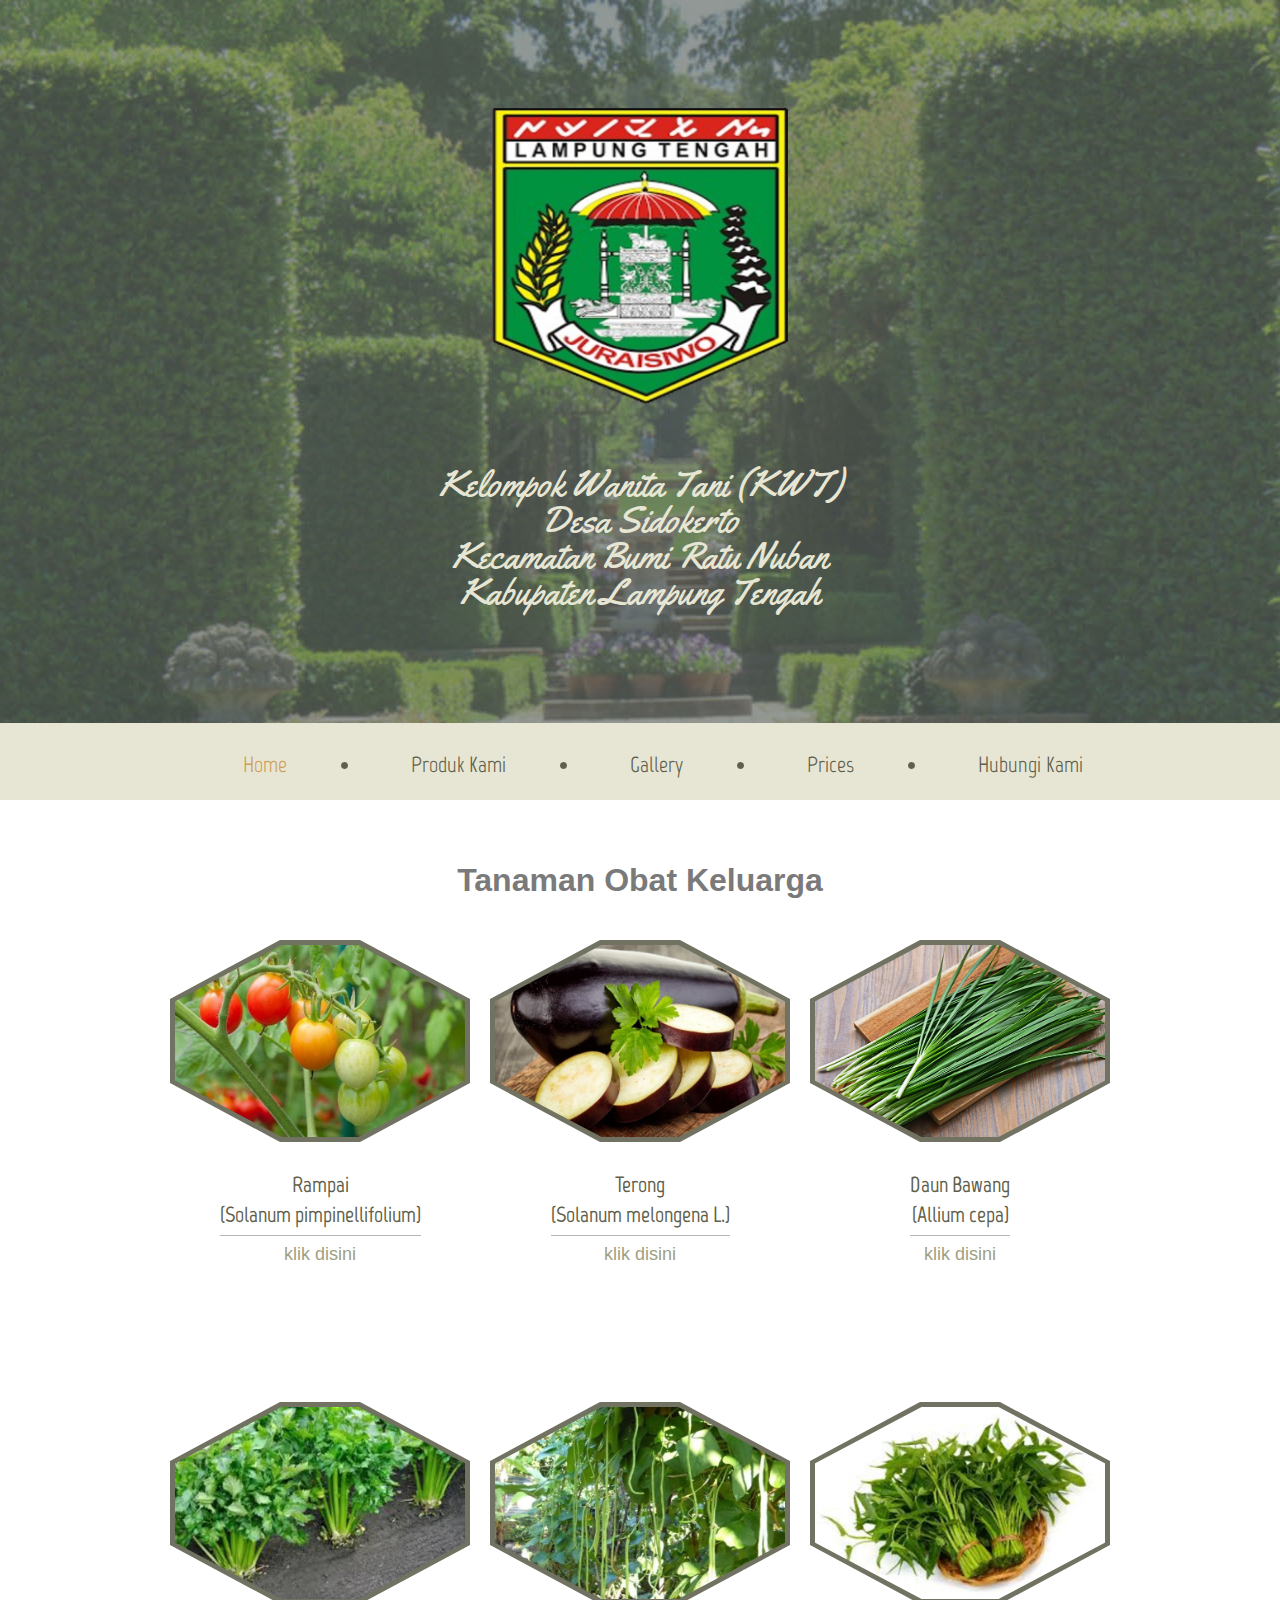
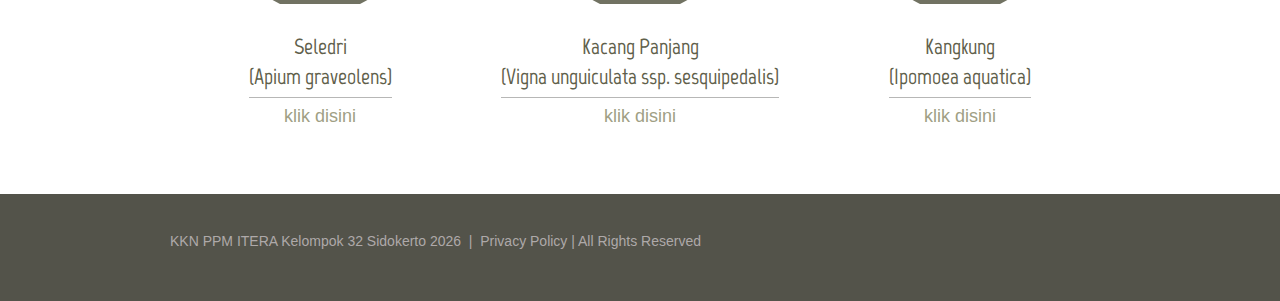
<file: index.html>
<!DOCTYPE html>
<html lang="en">
  <head>
    <title>Home</title>
    <meta name="viewport" content="width=device-width, initial-scale=1, maximum-scale=1, minimum-scale=1" />
    <meta charset="utf-8" />
    <meta name="format-detection" content="telephone=no" />
    <link rel="icon" href="images/favicon.ico" />
    <link rel="shortcut icon" href="images/favicon.ico" />
    <link rel="stylesheet" href="css/owl.carousel.css" />
    <link rel="stylesheet" href="css/style.css" />
    <script src="js/jquery.js"></script>
    <script src="js/jquery-migrate-1.1.1.js"></script>
    <script src="js/script.js"></script>
    <script src="js/jquery.ui.totop.js"></script>
    <script src="js/superfish.js"></script>
    <script src="js/sForm.js"></script>
    <script src="js/jquery.equalheights.js"></script>
    <script src="js/jquery.mobilemenu.js"></script>
    <script src="js/jquery.easing.1.3.js"></script>
    <script src="js/owl.carousel.js"></script>
    <script>
      $(document).ready(function () {
        $().UItoTop({ easingType: "easeOutQuart" });
        /*carousel*/
        var owl = $("#owl");
        owl.owlCarousel({
          items: 1, //10 items above 1000px browser width
          navigation: true,
          pagination: false,
        });
        var owl = $("#owl1");
        owl.owlCarousel({
          items: 1, //10 items above 1000px browser width
          navigation: true,
          pagination: false,
        });
      });
    </script>
    <!--[if lt IE 8]>
      <div style="clear: both; text-align: center; position: relative">
        <a
          href="http://windows.microsoft.com/en-US/internet-explorer/products/ie/home?ocid=ie6_countdown_bannercode"
        >
          <img
            src="http://storage.ie6countdown.com/assets/100/images/banners/warning_bar_0000_us.jpg"
            border="0"
            height="42"
            width="820"
            alt="You are using an outdated browser. For a faster, safer browsing experience, upgrade for free today."
          />
        </a>
      </div>
    <![endif]-->
    <!--[if lt IE 9]>
      <script src="js/html5shiv.js"></script>
      <link rel="stylesheet" media="screen" href="css/ie.css" />
    <![endif]-->
  </head>
  <body class="page1" id="top">
    <!--==============================header=================================-->
    <header>
      <div class="container_12">
        <div class="grid_12">
          <h1>
            <a href="index.html">
              <img src="images/logo.png" alt="Your Happy Family" />
            </a>
          </h1>
          <div class="slogan">
            Kelompok Wanita Tani (KWT) <br />
            Desa Sidokerto <br />
            Kecamatan Bumi Ratu Nuban <br />
            Kabupaten Lampung Tengah
          </div>
        </div>
      </div>
      <div class="clear"></div>
      <div class="menu_block">
        <div class="container_12">
          <div class="grid_12">
            <nav class="horizontal-nav full-width horizontalNav-notprocessed">
              <ul class="sf-menu">
                <li class="current"><a href="index.html">Home</a></li>
                <li><a href="index.html">Produk Kami</a></li>
                <li><a href="index.html">Gallery</a></li>
                <li><a href="index.html">Prices</a></li>
                <li><a href="index-4.html">Hubungi Kami</a></li>
              </ul>
            </nav>
            <div class="clear"></div>
          </div>
          <div class="clear"></div>
        </div>
      </div>
    </header>
    <!--==============================Content=================================-->
    <div class="content">
      <div class="ic">
        Klik disini Website Templates @ TemplateMonster.com - January 27, 2014!
      </div>
      <div class="container_12">
        <div
          class="judul1"
          style="
            text-align: center;
            font-weight: bold;
            font-size: xx-large;
            margin-bottom: 50px;
          "
        >
          Tanaman Obat Keluarga
        </div>
        <div class="grid_4">
          <div class="block1">
            <div class="img_block">
              <img src="images/rampai.jpeg" alt="" class="img_inner" />
              <span class="l"></span>
              <span class="ll"></span>
              <span class="r"></span>
              <span class="rr"></span>
              <span class="lb"></span>
              <span class="llb"></span>
              <span class="rb"></span>
              <span class="rrb"></span>
            </div>
            <div class="text1">Rampai <br>
				(Solanum pimpinellifolium)</div>
            <br />
            <a href="rampai.html" class="btn">klik disini</a>
          </div>
        </div>
        <div class="grid_4">
          <div class="block1">
            <div class="img_block">
              <img src="images/terong.jpg" alt="" class="img_inner" />
              <span class="l"></span>
              <span class="ll"></span>
              <span class="r"></span>
              <span class="rr"></span>
              <span class="lb"></span>
              <span class="llb"></span>
              <span class="rb"></span>
              <span class="rrb"></span>
            </div>
            <div class="text1">Terong <br>
				(Solanum melongena L.)</div>
            <br />
            <a href="terong.html" class="btn">klik disini</a>
          </div>
        </div>
        <div class="grid_4">
          <div class="block1">
            <div class="img_block">
              <img src="images/daun_seledri.jpg" alt="" class="img_inner" />
              <span class="l"></span>
              <span class="ll"></span>
              <span class="r"></span>
              <span class="rr"></span>
              <span class="lb"></span>
              <span class="llb"></span>
              <span class="rb"></span>
              <span class="rrb"></span>
            </div>
            <div class="text1">Daun Bawang <br>
              (Allium cepa)</div>
            <br />
            <a href="daunbawang.html" class="btn">klik disini</a>
          </div>
        </div>
        <div class="clear"></div>
      </div>
    </div>
	<div class="content">
      <div class="container_12">
        <div class="grid_4">
          <div class="block1">
            <div class="img_block">
              <img src="images/seledri.jpg" alt="" class="img_inner" />
              <span class="l"></span>
              <span class="ll"></span>
              <span class="r"></span>
              <span class="rr"></span>
              <span class="lb"></span>
              <span class="llb"></span>
              <span class="rb"></span>
              <span class="rrb"></span>
            </div>
            <div class="text1">Seledri <br>
              (Apium graveolens)</div>
            <br />
            <a href="seledri.html" class="btn">klik disini</a>
          </div>
        </div>
        <div class="grid_4">
          <div class="block1">
            <div class="img_block">
              <img src="images/kacang-panjang-1.jpg" alt="" class="img_inner" />
              <span class="l"></span>
              <span class="ll"></span>
              <span class="r"></span>
              <span class="rr"></span>
              <span class="lb"></span>
              <span class="llb"></span>
              <span class="rb"></span>
              <span class="rrb"></span>
            </div>
            <div class="text1">Kacang Panjang <br>
              (Vigna unguiculata ssp. sesquipedalis)
            </div>
            <br />
            <a href="kacang-panjang.html" class="btn">klik disini</a>
          </div>
        </div>
        <div class="grid_4">
          <div class="block1">
            <div class="img_block">
              <img src="images/kangkung.jpg" alt="" class="img_inner" />
              <span class="l"></span>
              <span class="ll"></span>
              <span class="r"></span>
              <span class="rr"></span>
              <span class="lb"></span>
              <span class="llb"></span>
              <span class="rb"></span>
              <span class="rrb"></span>
            </div>
            <div class="text1">Kangkung <br>
            (Ipomoea aquatica)</div>
            <br />
            <a href="kangkung.html" class="btn">klik disini</a>
          </div>
        </div>
        <div class="clear"></div>
          </div>
        </div>
      </div>
    </div>
</div>
</div>
    <!--==============================footer=================================-->
    <footer>
      <div class="container_12">
        <div class="grid_12">
          <div class="copy">
            KKN PPM ITERA Kelompok 32 Sidokerto
            <span id="copyright-year"></span> &nbsp;|&nbsp; Privacy Policy | All
            Rights Reserved
          </div>
        </div>
        <div class="clear"></div>
      </div>
    </footer>
  </body>
</html>
</file>
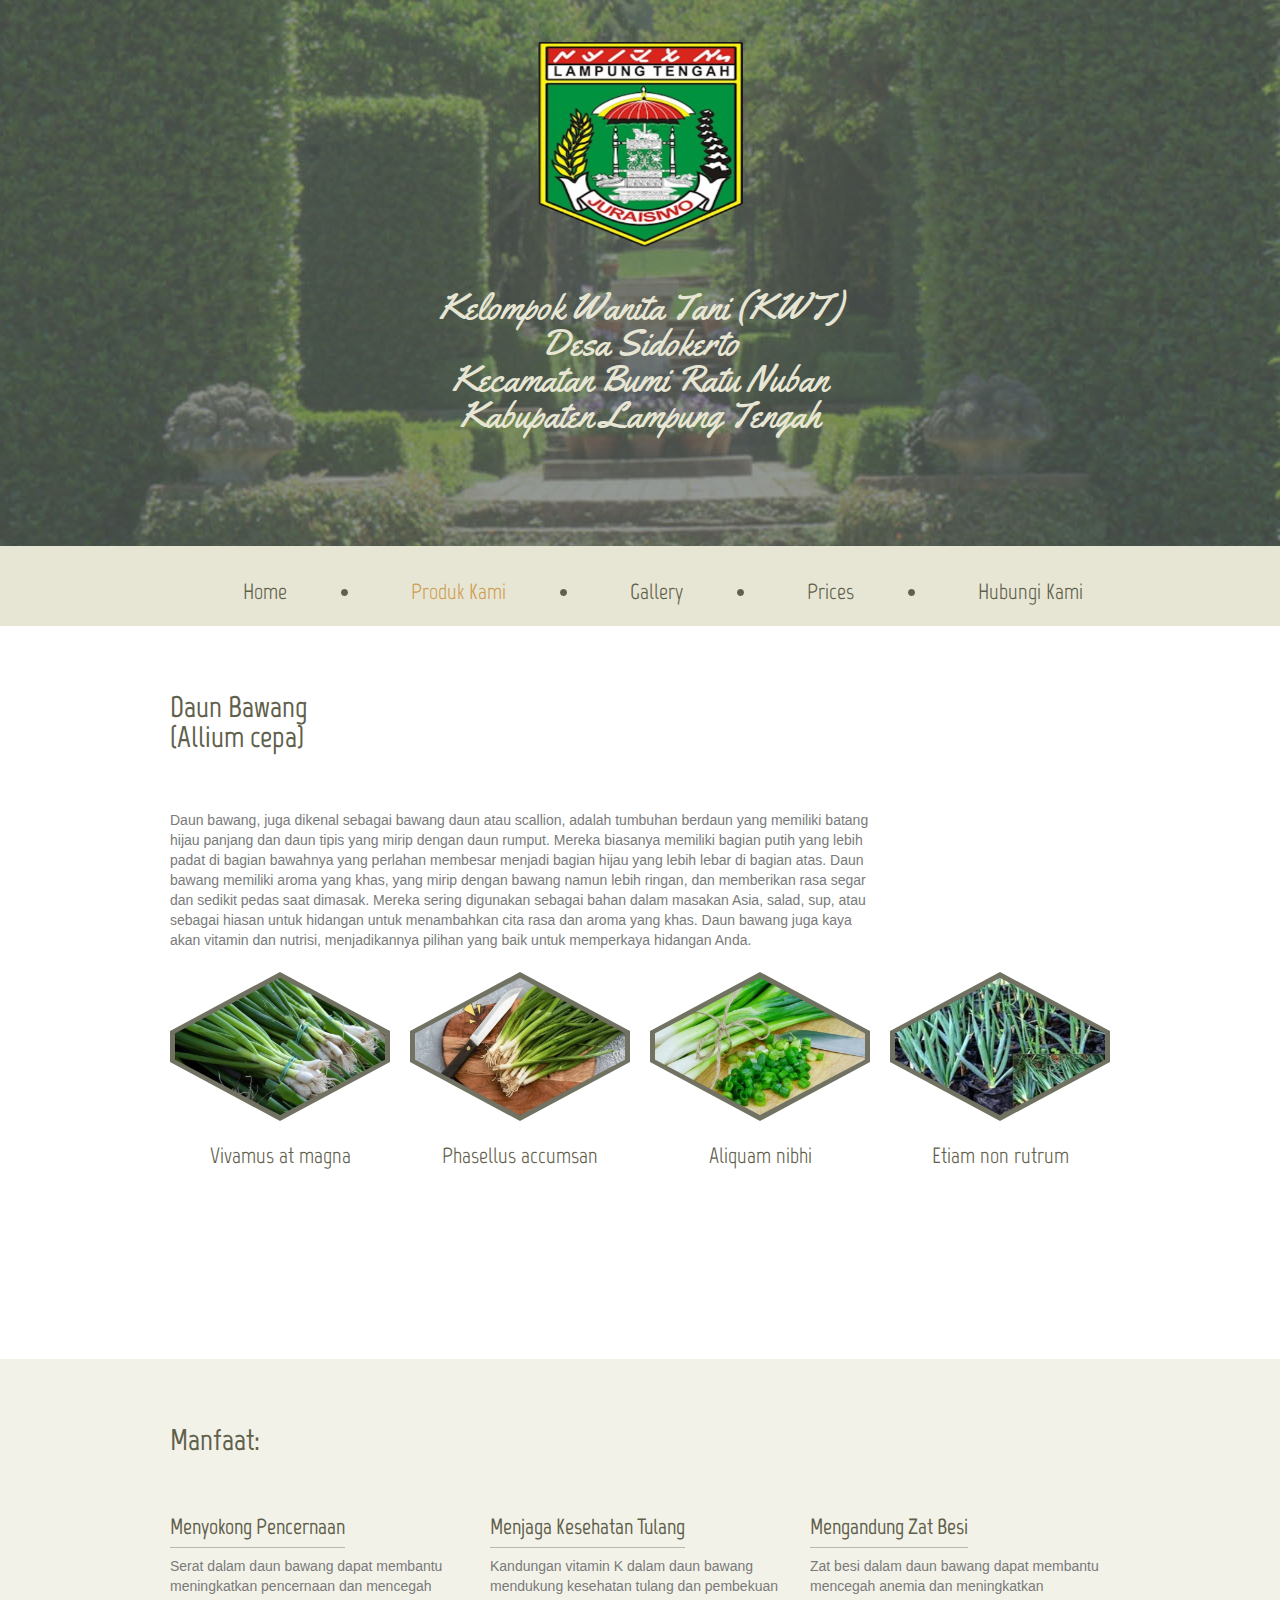
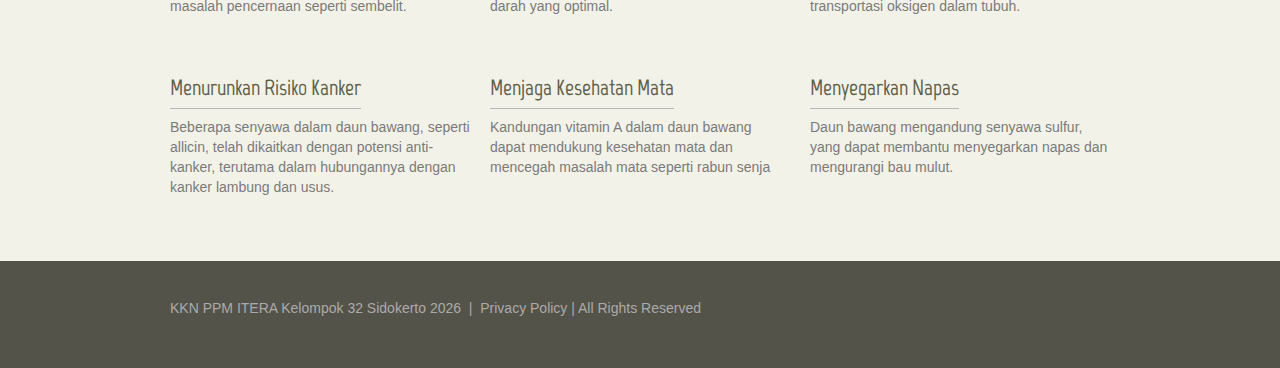
<file: daunbawang.html>
<!DOCTYPE html>
<html lang="en">
  <head>
    <title>Produk Kami</title>
    <meta charset="utf-8" />
    <meta name="format-detection" content="telephone=no" />
    <link rel="icon" href="images/favicon.ico" />
    <link rel="shortcut icon" href="images/favicon.ico" />
    <link rel="stylesheet" href="css/style.css" />
    <script src="js/jquery.js"></script>
    <script src="js/jquery-migrate-1.1.1.js"></script>
    <script src="js/script.js"></script>
    <script src="js/jquery.ui.totop.js"></script>
    <script src="js/superfish.js"></script>
    <script src="js/jquery.equalheights.js"></script>
    <script src="js/jquery.mobilemenu.js"></script>
    <script src="js/jquery.easing.1.3.js"></script>
    <script>
      $(document).ready(function () {
        $().UItoTop({ easingType: "easeOutQuart" });
      });
    </script>
    <!--[if lt IE 8]>
      <div style="clear: both; text-align: center; position: relative">
        <a
          href="http://windows.microsoft.com/en-US/internet-explorer/products/ie/home?ocid=ie6_countdown_bannercode"
        >
          <img
            src="http://storage.ie6countdown.com/assets/100/images/banners/warning_bar_0000_us.jpg"
            border="0"
            height="42"
            width="820"
            alt="You are using an outdated browser. For a faster, safer browsing experience, upgrade for free today."
          />
        </a>
      </div>
    <![endif]-->
    <!--[if lt IE 9]>
      <script src="js/html5shiv.js"></script>
      <link rel="stylesheet" media="screen" href="css/ie.css" />
    <![endif]-->
  </head>
  <body id="top">
    <!--==============================header=================================-->
    <header>
      <div class="container_12">
        <div class="grid_12">
          <h1>
            <a href="index.html">
              <img src="images/logo.png" alt="Your Happy Family" />
            </a>
          </h1>
          <div class="slogan">
            Kelompok Wanita Tani (KWT) <br />
            Desa Sidokerto <br />
            Kecamatan Bumi Ratu Nuban <br />
            Kabupaten Lampung Tengah
          </div>
        </div>
      </div>
      <div class="clear"></div>
      <div class="menu_block">
        <div class="container_12">
          <div class="grid_12">
            <nav class="horizontal-nav full-width horizontalNav-notprocessed">
              <ul class="sf-menu">
                <li><a href="index.html">Home</a></li>
                <li class="current"><a href="index.html">Produk Kami</a></li>
                <li><a href="index.html">Gallery</a></li>
                <li><a href="index.html">Prices</a></li>
                <li><a href="index-4.html">Hubungi Kami</a></li>
              </ul>
            </nav>
            <div class="clear"></div>
          </div>
          <div class="clear"></div>
        </div>
      </div>
    </header>
    <!--==============================Content=================================-->

    <div class="content">
      <div class="ic">
        More Website Templates @ TemplateMonster.com - January 27, 2014!
      </div>
      <div class="container_12">
        <div class="grid_12">
          <h2>
            Daun Bawang <br />
            (Allium cepa)
          </h2>
        </div>
        <div class="clear"></div>
        <div class="gallery">
          <div class="grid_9">
            <p>
              Daun bawang, juga dikenal sebagai bawang daun atau scallion,
              adalah tumbuhan berdaun yang memiliki batang hijau panjang dan
              daun tipis yang mirip dengan daun rumput. Mereka biasanya memiliki
              bagian putih yang lebih padat di bagian bawahnya yang perlahan
              membesar menjadi bagian hijau yang lebih lebar di bagian atas.
              Daun bawang memiliki aroma yang khas, yang mirip dengan bawang
              namun lebih ringan, dan memberikan rasa segar dan sedikit pedas
              saat dimasak. Mereka sering digunakan sebagai bahan dalam masakan
              Asia, salad, sup, atau sebagai hiasan untuk hidangan untuk
              menambahkan cita rasa dan aroma yang khas. Daun bawang juga kaya
              akan vitamin dan nutrisi, menjadikannya pilihan yang baik untuk
              memperkaya hidangan Anda.
            </p>
          </div>
          <div class="clear"></div>
          <div class="grid_3">
            <a href="images/daun_bawang.jpg" class="gal">
              <div class="img_block">
                <img src="images/daun_bawang.jpg" alt="" class="img_inner" />
                <span class="l"></span>
                <span class="ll"></span>
                <span class="r"></span>
                <span class="rr"></span>
                <span class="lb"></span>
                <span class="llb"></span>
                <span class="rb"></span>
                <span class="rrb"></span>
              </div>
            </a>
            <div class="title"><a href="#">Vivamus at magna</a></div>
          </div>
          <div class="grid_3">
            <a href="images/daunbawang2.jpg" class="gal">
              <div class="img_block">
                <img src="images/daunbawang2.jpg" alt="" class="img_inner" />
                <span class="l"></span>
                <span class="ll"></span>
                <span class="r"></span>
                <span class="rr"></span>
                <span class="lb"></span>
                <span class="llb"></span>
                <span class="rb"></span>
                <span class="rrb"></span>
              </div>
            </a>
            <div class="title"><a href="#">Phasellus accumsan</a></div>
          </div>
          <div class="grid_3">
            <a href="images/daunbawang3.jpg" class="gal">
              <div class="img_block">
                <img src="images/daunbawang3.jpg" alt="" class="img_inner" />
                <span class="l"></span>
                <span class="ll"></span>
                <span class="r"></span>
                <span class="rr"></span>
                <span class="lb"></span>
                <span class="llb"></span>
                <span class="rb"></span>
                <span class="rrb"></span>
              </div>
            </a>
            <div class="title"><a href="#">Aliquam nibhi</a></div>
          </div>
          <div class="grid_3">
            <a href="images/daunbawang4.jpg" class="gal">
              <div class="img_block">
                <img src="images/daunbawang4.jpg" alt="" class="img_inner" />
                <span class="l"></span>
                <span class="ll"></span>
                <span class="r"></span>
                <span class="rr"></span>
                <span class="lb"></span>
                <span class="llb"></span>
                <span class="rb"></span>
                <span class="rrb"></span>
              </div>
            </a>
            <div class="title"><a href="#">Etiam non rutrum</a></div>
          </div>
          <div class="clear cl2"></div>
        </div>
      </div>
    </div>

    <div class="content" style="background-color: #f3f2e9">
      <div class="ic">
        More Website Templates @ TemplateMonster.com - January 27, 2014!
      </div>
      <div class="container_12">
        <div class="grid_12">
          <h2>Manfaat:</h2>
        </div>
        <div class="grid_4">
          <div class="text1">
            <a href="#">Menyokong Pencernaan</a>
          </div>
          <br />Serat dalam daun bawang dapat membantu meningkatkan pencernaan
          dan mencegah masalah pencernaan seperti sembelit.
          <br />
        </div>
        <div class="grid_4">
          <div class="text1">
            <a href="#">Menjaga Kesehatan Tulang</a>
          </div>
          <br />Kandungan vitamin K dalam daun bawang mendukung kesehatan tulang
          dan pembekuan darah yang optimal.
          <br />
        </div>
        <div class="grid_4">
          <div class="text1"><a href="#">Mengandung Zat Besi</a></div>
          <br />Zat besi dalam daun bawang dapat membantu mencegah anemia dan
          meningkatkan transportasi oksigen dalam tubuh.
          <br />
        </div>
        <div class="clear cl1"></div>
        <div class="grid_4">
          <div class="text1"><a href="#">Menurunkan Risiko Kanker</a></div>
          <br />Beberapa senyawa dalam daun bawang, seperti allicin, telah
          dikaitkan dengan potensi anti-kanker, terutama dalam hubungannya
          dengan kanker lambung dan usus.
          <br />
        </div>
        <div class="grid_4">
          <div class="text1"><a href="#">Menjaga Kesehatan Mata</a></div>
          <br />Kandungan vitamin A dalam daun bawang dapat mendukung kesehatan
          mata dan mencegah masalah mata seperti rabun senja
          <br />
        </div>
        <div class="grid_4">
          <div class="text1"><a href="#">Menyegarkan Napas</a></div>
          <br />Daun bawang mengandung senyawa sulfur, yang dapat membantu
          menyegarkan napas dan mengurangi bau mulut.
          <br />
        </div>
      </div>
    </div>
    <!--==============================footer=================================-->
    <footer>
      <div class="container_12">
        <div class="grid_12">
          <div class="copy">
            KKN PPM ITERA Kelompok 32 Sidokerto
            <span id="copyright-year"></span> &nbsp;|&nbsp; Privacy Policy | All
            Rights Reserved
          </div>
        </div>
        <div class="clear"></div>
      </div>
    </footer>
  </body>
</html>
</file>
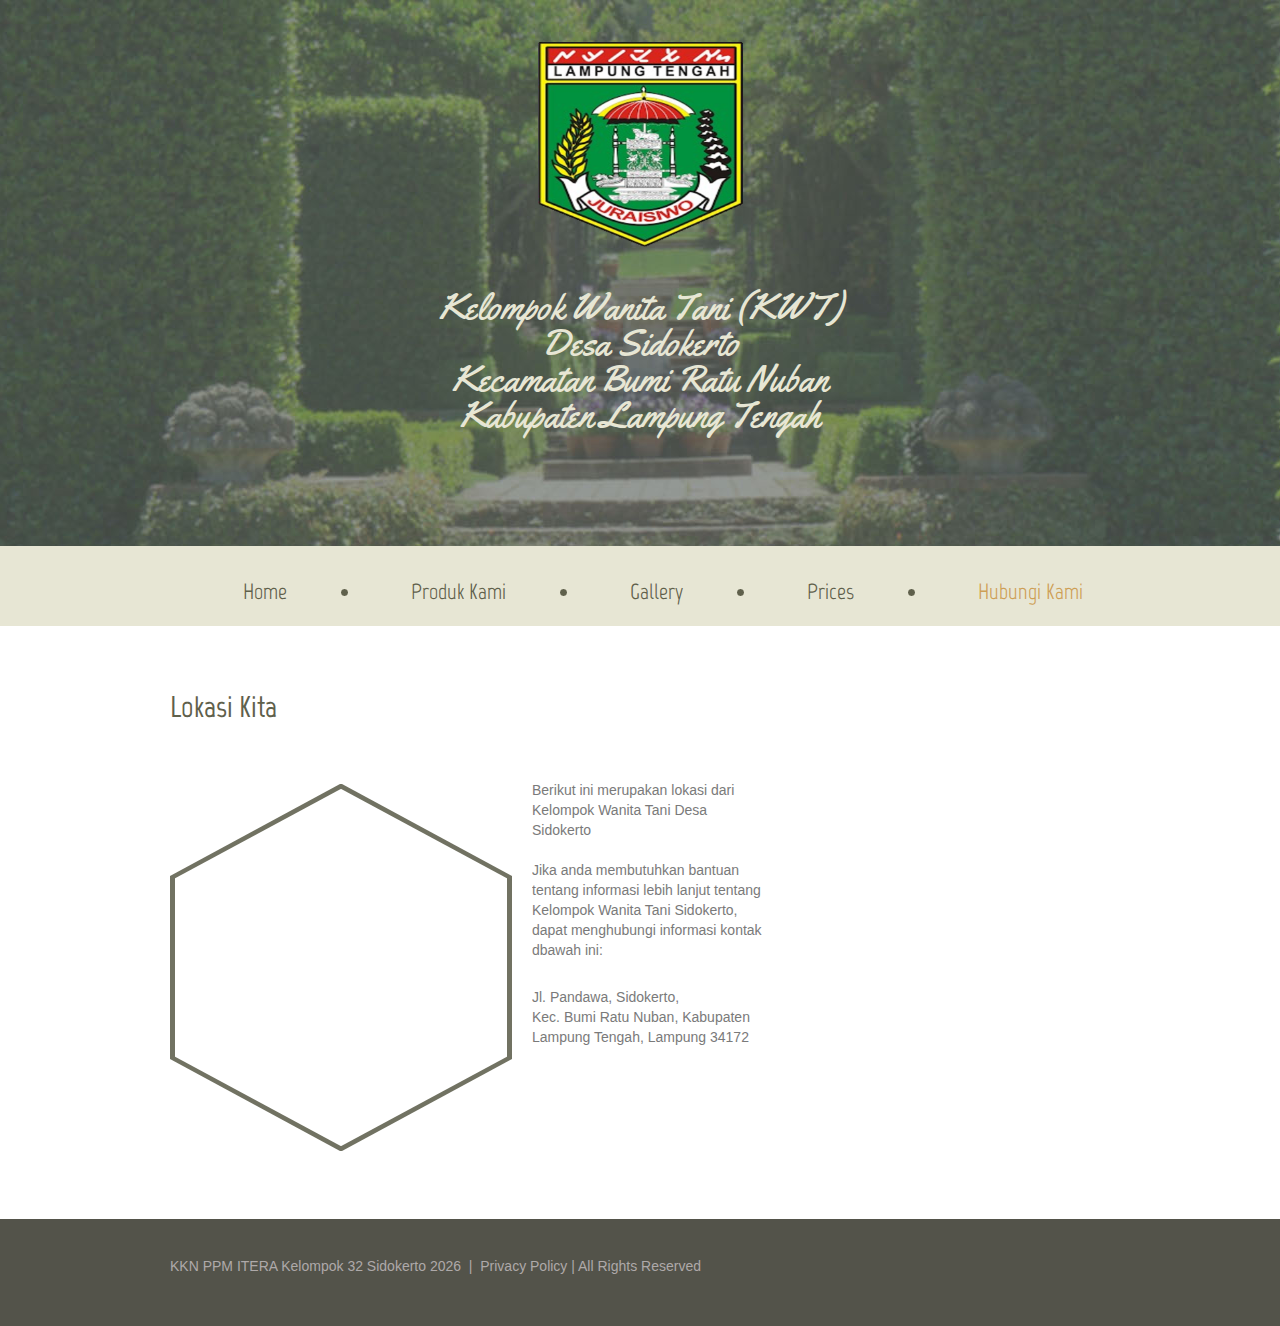
<file: index-4.html>
<!DOCTYPE html>
<html lang="en">
  <head>
    <title>Hubungi Kami</title>
    <meta charset="utf-8" />
    <meta name="format-detection" content="telephone=no" />
    <link rel="icon" href="images/favicon.ico" />
    <link rel="shortcut icon" href="images/favicon.ico" />
    <link rel="stylesheet" href="css/form.css" />
    <link rel="stylesheet" href="css/style.css" />
    <script src="js/jquery.js"></script>
    <script src="js/jquery-migrate-1.1.1.js"></script>
    <script src="js/script.js"></script>
    <script src="js/jquery.ui.totop.js"></script>
    <script src="js/TMForm.js"></script>
    <script src="js/superfish.js"></script>
    <script src="js/jquery.equalheights.js"></script>
    <script src="js/jquery.mobilemenu.js"></script>
    <script src="js/jquery.easing.1.3.js"></script>
    <script>
      $(document).ready(function () {
        $().UItoTop({ easingType: "easeOutQuart" });
      });
    </script>
    <!--[if lt IE 8]>
      <div style="clear: both; text-align: center; position: relative">
        <a
          href="http://windows.microsoft.com/en-US/internet-explorer/products/ie/home?ocid=ie6_countdown_bannercode"
        >
          <img
            src="http://storage.ie6countdown.com/assets/100/images/banners/warning_bar_0000_us.jpg"
            border="0"
            height="42"
            width="820"
            alt="You are using an outdated browser. For a faster, safer browsing experience, upgrade for free today."
          />
        </a>
      </div>
    <![endif]-->
    <!--[if lt IE 9]>
      <script src="js/html5shiv.js"></script>
      <link rel="stylesheet" media="screen" href="css/ie.css" />
    <![endif]-->
  </head>
  <body id="top">
    <!--==============================header=================================-->
    <header>
      <div class="container_12">
        <div class="grid_12">
          <h1>
            <a href="index.html">
              <img src="images/logo.png" alt="Your Happy Family" />
            </a>
          </h1>
          <div class="slogan">
            Kelompok Wanita Tani (KWT) <br />
            Desa Sidokerto <br />
            Kecamatan Bumi Ratu Nuban <br />
            Kabupaten Lampung Tengah
          </div>
        </div>
      </div>
      <div class="clear"></div>
      <div class="menu_block">
        <div class="container_12">
          <div class="grid_12">
            <nav class="horizontal-nav full-width horizontalNav-notprocessed">
              <ul class="sf-menu">
                <li><a href="index.html">Home</a></li>
                <li><a href="index.html">Produk Kami</a></li>
                <li><a href="index.html">Gallery</a></li>
                <li><a href="index.html">Prices</a></li>
                <li class="current"><a href="index-4.html">Hubungi Kami</a></li>
              </ul>
            </nav>
            <div class="clear"></div>
          </div>
          <div class="clear"></div>
        </div>
      </div>
    </header>
    <!--==============================Content=================================-->
    <div class="content">
      <div class="ic">
        More Website Templates @ TemplateMonster.com - January 27, 2014!
      </div>
      <div class="container_12">
        <div class="grid_8">
          <h2>Lokasi Kita</h2>
          <div class="map">
            <div class="img_block fleft">
              <figure class="img_inner">
                <iframe
                  src="https://www.google.com/maps/embed?pb=!1m17!1m12!1m3!1d871.7695044268685!2d105.21717421701716!3d-5.129306849968243!2m3!1f0!2f0!3f0!3m2!1i1024!2i768!4f13.1!3m2!1m1!2zNcKwMDcnNDQuOCJTIDEwNcKwMTMnMDMuNSJF!5e1!3m2!1sen!2sid!4v1704347066900!5m2!1sen!2sid"
                  width="600"
                  height="450"
                  style="border: 0"
                  allowfullscreen=""
                  loading="lazy"
                  referrerpolicy="no-referrer-when-downgrade"
                ></iframe>
              </figure>
              <span class="l"></span>
              <span class="ll"></span>
              <span class="r"></span>
              <span class="rr"></span>
              <span class="lb"></span>
              <span class="llb"></span>
              <span class="rb"></span>
              <span class="rrb"></span>
            </div>
            <div class="extra_wrapper">
              <p class="pt1">
                Berikut ini merupakan lokasi dari Kelompok Wanita Tani Desa
                Sidokerto
              </p>
              <p>
                Jika anda membutuhkan bantuan tentang informasi lebih lanjut
                tentang Kelompok Wanita Tani Sidokerto, dapat menghubungi
                informasi kontak dbawah ini:
              </p>
              <address>
                <dl>
                  <dt>
                    Jl. Pandawa, Sidokerto, <br />
                    Kec. Bumi Ratu Nuban, Kabupaten Lampung Tengah, Lampung
                    34172
                  </dt>
                </dl>
              </address>
            </div>
          </div>
        </div>
      </div>
    </div>
    <!--==============================footer=================================-->
    <footer>
      <div class="container_12">
        <div class="grid_12">
          <div class="copy">
            KKN PPM ITERA Kelompok 32 Sidokerto
            <span id="copyright-year"></span> &nbsp;|&nbsp; Privacy Policy | All
            Rights Reserved
          </div>
        </div>
        <div class="clear"></div>
      </div>
    </footer>
  </body>
</html>
</file>
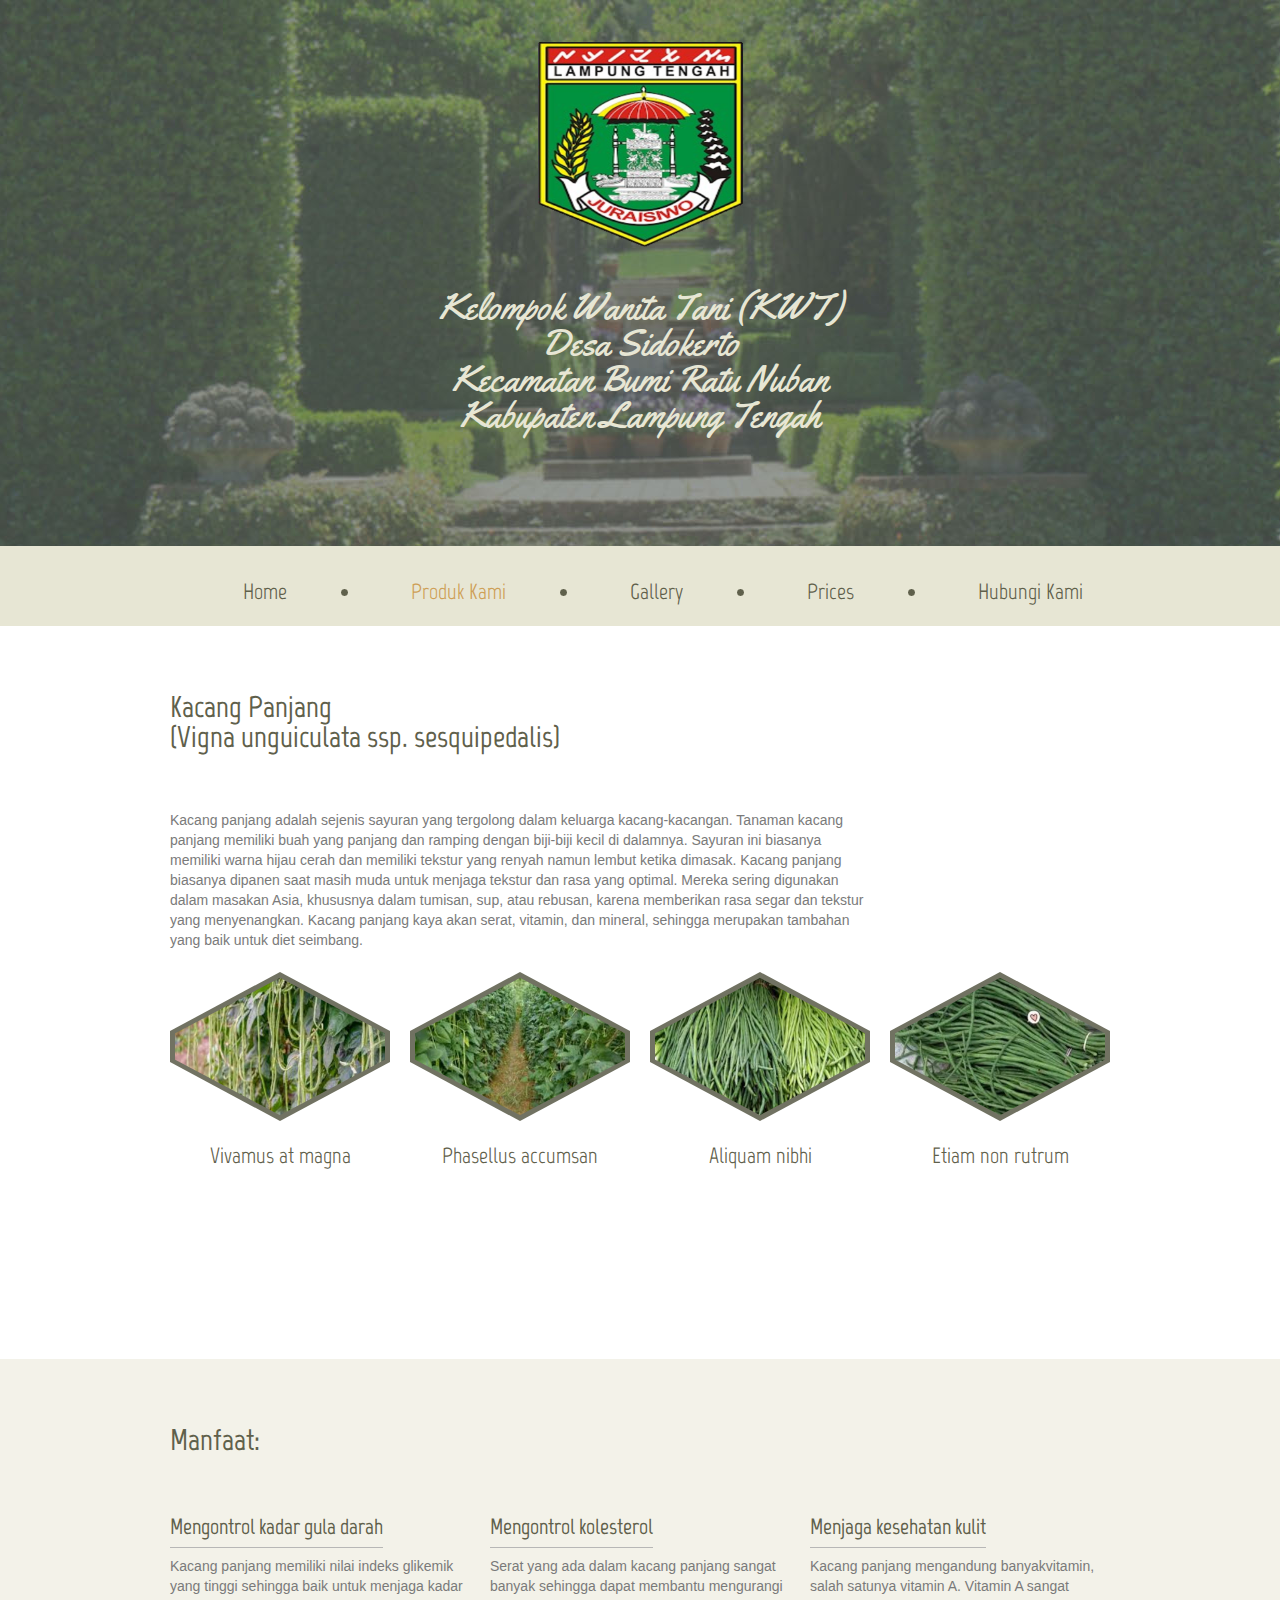
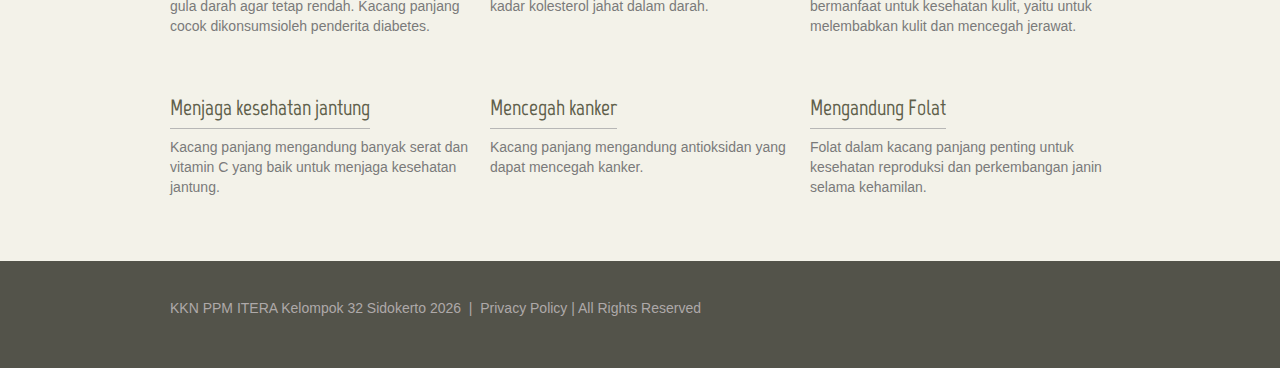
<file: kacang-panjang.html>
<!DOCTYPE html>
<html lang="en">
  <head>
    <title>Produk Kami</title>
    <meta charset="utf-8" />
    <meta name="format-detection" content="telephone=no" />
    <link rel="icon" href="images/favicon.ico" />
    <link rel="shortcut icon" href="images/favicon.ico" />
    <link rel="stylesheet" href="css/style.css" />
    <script src="js/jquery.js"></script>
    <script src="js/jquery-migrate-1.1.1.js"></script>
    <script src="js/script.js"></script>
    <script src="js/jquery.ui.totop.js"></script>
    <script src="js/superfish.js"></script>
    <script src="js/jquery.equalheights.js"></script>
    <script src="js/jquery.mobilemenu.js"></script>
    <script src="js/jquery.easing.1.3.js"></script>
    <script>
      $(document).ready(function () {
        $().UItoTop({ easingType: "easeOutQuart" });
      });
    </script>
    <!--[if lt IE 8]>
      <div style="clear: both; text-align: center; position: relative">
        <a
          href="http://windows.microsoft.com/en-US/internet-explorer/products/ie/home?ocid=ie6_countdown_bannercode"
        >
          <img
            src="http://storage.ie6countdown.com/assets/100/images/banners/warning_bar_0000_us.jpg"
            border="0"
            height="42"
            width="820"
            alt="You are using an outdated browser. For a faster, safer browsing experience, upgrade for free today."
          />
        </a>
      </div>
    <![endif]-->
    <!--[if lt IE 9]>
      <script src="js/html5shiv.js"></script>
      <link rel="stylesheet" media="screen" href="css/ie.css" />
    <![endif]-->
  </head>
  <body id="top">
    <!--==============================header=================================-->
    <header>
      <div class="container_12">
        <div class="grid_12">
          <h1>
            <a href="index.html">
              <img src="images/logo.png" alt="Your Happy Family" />
            </a>
          </h1>
          <div class="slogan">
            Kelompok Wanita Tani (KWT) <br />
            Desa Sidokerto <br />
            Kecamatan Bumi Ratu Nuban <br />
            Kabupaten Lampung Tengah
          </div>
        </div>
      </div>
      <div class="clear"></div>
      <div class="menu_block">
        <div class="container_12">
          <div class="grid_12">
            <nav class="horizontal-nav full-width horizontalNav-notprocessed">
              <ul class="sf-menu">
                <li><a href="index.html">Home</a></li>
                <li class="current"><a href="index.html">Produk Kami</a></li>
                <li><a href="index.html">Gallery</a></li>
                <li><a href="index.html">Prices</a></li>
                <li><a href="index-4.html">Hubungi Kami</a></li>
              </ul>
            </nav>
            <div class="clear"></div>
          </div>
          <div class="clear"></div>
        </div>
      </div>
    </header>
    <!--==============================Content=================================-->

    <div class="content">
      <div class="ic">
        More Website Templates @ TemplateMonster.com - January 27, 2014!
      </div>
      <div class="container_12">
        <div class="grid_12">
          <h2>
            Kacang Panjang <br />
            (Vigna unguiculata ssp. sesquipedalis)
          </h2>
        </div>
        <div class="clear"></div>
        <div class="gallery">
          <div class="grid_9">
            <p>
              Kacang panjang adalah sejenis sayuran yang tergolong dalam
              keluarga kacang-kacangan. Tanaman kacang panjang memiliki buah
              yang panjang dan ramping dengan biji-biji kecil di dalamnya.
              Sayuran ini biasanya memiliki warna hijau cerah dan memiliki
              tekstur yang renyah namun lembut ketika dimasak. Kacang panjang
              biasanya dipanen saat masih muda untuk menjaga tekstur dan rasa
              yang optimal. Mereka sering digunakan dalam masakan Asia,
              khususnya dalam tumisan, sup, atau rebusan, karena memberikan rasa
              segar dan tekstur yang menyenangkan. Kacang panjang kaya akan
              serat, vitamin, dan mineral, sehingga merupakan tambahan yang baik
              untuk diet seimbang.
            </p>
          </div>
          <div class="clear"></div>
          <div class="grid_3">
            <a href="images/kacangpanjang.jpg" class="gal">
              <div class="img_block">
                <img src="images/kacangpanjang.jpg" alt="" class="img_inner" />
                <span class="l"></span>
                <span class="ll"></span>
                <span class="r"></span>
                <span class="rr"></span>
                <span class="lb"></span>
                <span class="llb"></span>
                <span class="rb"></span>
                <span class="rrb"></span>
              </div>
            </a>
            <div class="title"><a href="#">Vivamus at magna</a></div>
          </div>
          <div class="grid_3">
            <a href="images/kacangpanjang2.jpg" class="gal">
              <div class="img_block">
                <img src="images/kacangpanjang2.jpg" alt="" class="img_inner" />
                <span class="l"></span>
                <span class="ll"></span>
                <span class="r"></span>
                <span class="rr"></span>
                <span class="lb"></span>
                <span class="llb"></span>
                <span class="rb"></span>
                <span class="rrb"></span>
              </div>
            </a>
            <div class="title"><a href="#">Phasellus accumsan</a></div>
          </div>
          <div class="grid_3">
            <a href="images/kacangpanjang3.jpg" class="gal">
              <div class="img_block">
                <img src="images/kacangpanjang3.jpg" alt="" class="img_inner" />
                <span class="l"></span>
                <span class="ll"></span>
                <span class="r"></span>
                <span class="rr"></span>
                <span class="lb"></span>
                <span class="llb"></span>
                <span class="rb"></span>
                <span class="rrb"></span>
              </div>
            </a>
            <div class="title"><a href="#">Aliquam nibhi</a></div>
          </div>
          <div class="grid_3">
            <a href="images/kacangpanjang4.jpg" class="gal">
              <div class="img_block">
                <img src="images/kacangpanjang4.jpg" alt="" class="img_inner" />
                <span class="l"></span>
                <span class="ll"></span>
                <span class="r"></span>
                <span class="rr"></span>
                <span class="lb"></span>
                <span class="llb"></span>
                <span class="rb"></span>
                <span class="rrb"></span>
              </div>
            </a>
            <div class="title"><a href="#">Etiam non rutrum</a></div>
          </div>
          <div class="clear cl2"></div>
        </div>
      </div>
    </div>

    <div class="content" style="background-color: #f3f2e9">
      <div class="ic">
        More Website Templates @ TemplateMonster.com - January 27, 2014!
      </div>
      <div class="container_12">
        <div class="grid_12">
          <h2>Manfaat:</h2>
        </div>
        <div class="grid_4">
          <div class="text1">
            <a href="#">Mengontrol kadar gula darah</a>
          </div>
          <br />Kacang panjang memiliki nilai indeks glikemik yang tinggi
          sehingga baik untuk menjaga kadar gula darah agar tetap rendah. Kacang
          panjang cocok dikonsumsioleh penderita diabetes.
          <br />
        </div>
        <div class="grid_4">
          <div class="text1">
            <a href="#">Mengontrol kolesterol</a>
          </div>
          <br />Serat yang ada dalam kacang panjang sangat banyak sehingga dapat
          membantu mengurangi kadar kolesterol jahat dalam darah.
          <br />
        </div>
        <div class="grid_4">
          <div class="text1"><a href="#">Menjaga kesehatan kulit</a></div>
          <br />Kacang panjang mengandung banyakvitamin, salah satunya vitamin
          A. Vitamin A sangat bermanfaat untuk kesehatan kulit, yaitu untuk
          melembabkan kulit dan mencegah jerawat.
          <br />
        </div>
        <div class="clear cl1"></div>
        <div class="grid_4">
          <div class="text1"><a href="#">Menjaga kesehatan jantung</a></div>
          <br />Kacang panjang mengandung banyak serat dan vitamin C yang baik
          untuk menjaga kesehatan jantung.
          <br />
        </div>
        <div class="grid_4">
          <div class="text1"><a href="#">Mencegah kanker</a></div>
          <br />Kacang panjang mengandung antioksidan yang dapat mencegah
          kanker.
          <br />
        </div>
        <div class="grid_4">
          <div class="text1"><a href="#">Mengandung Folat</a></div>
          <br />Folat dalam kacang panjang penting untuk kesehatan reproduksi
          dan perkembangan janin selama kehamilan.
          <br />
        </div>
      </div>
    </div>
    <!--==============================footer=================================-->
    <footer>
      <div class="container_12">
        <div class="grid_12">
          <div class="copy">
            KKN PPM ITERA Kelompok 32 Sidokerto
            <span id="copyright-year"></span> &nbsp;|&nbsp; Privacy Policy | All
            Rights Reserved
          </div>
        </div>
        <div class="clear"></div>
      </div>
    </footer>
  </body>
</html>
</file>
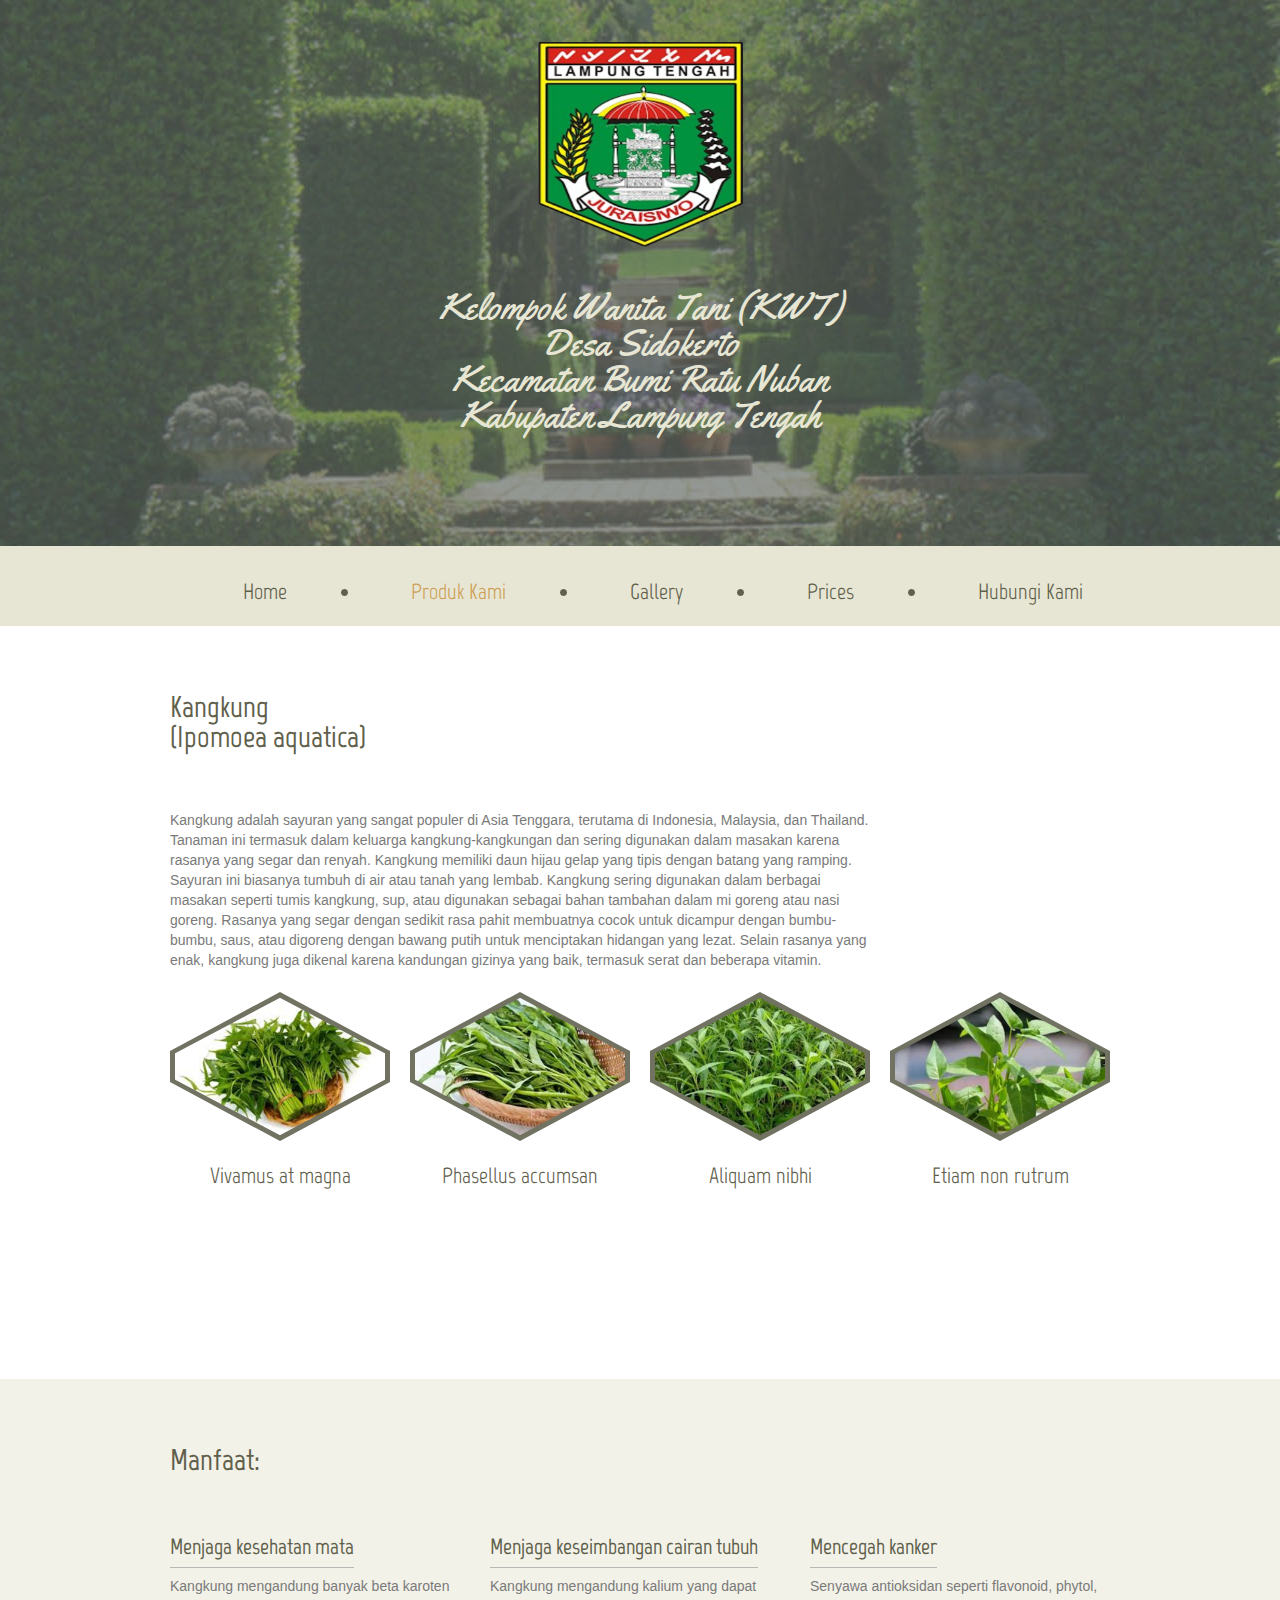
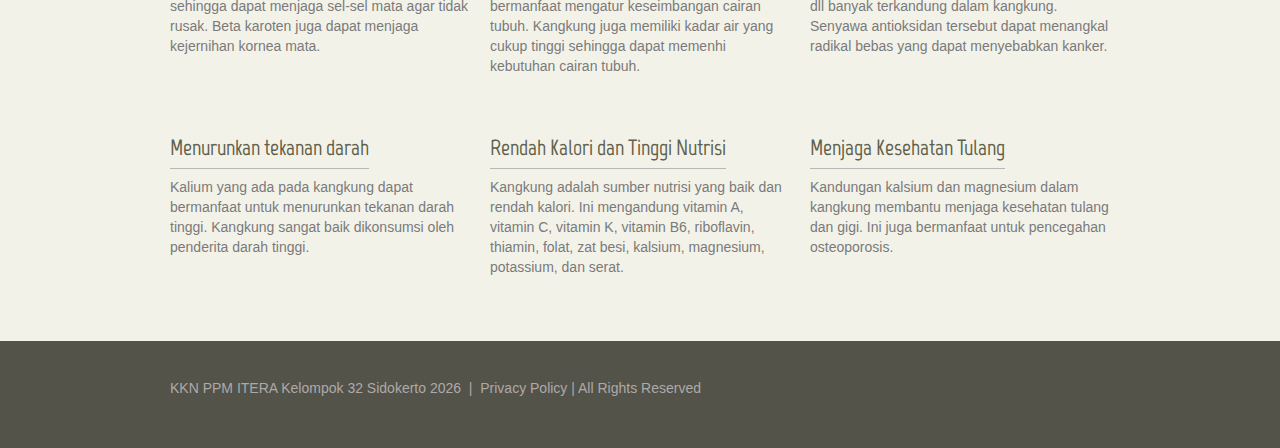
<file: kangkung.html>
<!DOCTYPE html>
<html lang="en">
  <head>
    <title>Produk Kami</title>
    <meta charset="utf-8" />
    <meta name="format-detection" content="telephone=no" />
    <link rel="icon" href="images/favicon.ico" />
    <link rel="shortcut icon" href="images/favicon.ico" />
    <link rel="stylesheet" href="css/style.css" />
    <script src="js/jquery.js"></script>
    <script src="js/jquery-migrate-1.1.1.js"></script>
    <script src="js/script.js"></script>
    <script src="js/jquery.ui.totop.js"></script>
    <script src="js/superfish.js"></script>
    <script src="js/jquery.equalheights.js"></script>
    <script src="js/jquery.mobilemenu.js"></script>
    <script src="js/jquery.easing.1.3.js"></script>
    <script>
      $(document).ready(function () {
        $().UItoTop({ easingType: "easeOutQuart" });
      });
    </script>
    <!--[if lt IE 8]>
      <div style="clear: both; text-align: center; position: relative">
        <a
          href="http://windows.microsoft.com/en-US/internet-explorer/products/ie/home?ocid=ie6_countdown_bannercode"
        >
          <img
            src="http://storage.ie6countdown.com/assets/100/images/banners/warning_bar_0000_us.jpg"
            border="0"
            height="42"
            width="820"
            alt="You are using an outdated browser. For a faster, safer browsing experience, upgrade for free today."
          />
        </a>
      </div>
    <![endif]-->
    <!--[if lt IE 9]>
      <script src="js/html5shiv.js"></script>
      <link rel="stylesheet" media="screen" href="css/ie.css" />
    <![endif]-->
  </head>
  <body id="top">
    <!--==============================header=================================-->
    <header>
      <div class="container_12">
        <div class="grid_12">
          <h1>
            <a href="index.html">
              <img src="images/logo.png" alt="Your Happy Family" />
            </a>
          </h1>
          <div class="slogan">
            Kelompok Wanita Tani (KWT) <br />
            Desa Sidokerto <br />
            Kecamatan Bumi Ratu Nuban <br />
            Kabupaten Lampung Tengah
          </div>
        </div>
      </div>
      <div class="clear"></div>
      <div class="menu_block">
        <div class="container_12">
          <div class="grid_12">
            <nav class="horizontal-nav full-width horizontalNav-notprocessed">
              <ul class="sf-menu">
                <li><a href="index.html">Home</a></li>
                <li class="current"><a href="index.html">Produk Kami</a></li>
                <li><a href="indexhtml">Gallery</a></li>
                <li><a href="indexhtml">Prices</a></li>
                <li><a href="index-4.html">Hubungi Kami</a></li>
              </ul>
            </nav>
            <div class="clear"></div>
          </div>
          <div class="clear"></div>
        </div>
      </div>
    </header>
    <!--==============================Content=================================-->

    <div class="content">
      <div class="ic">
        More Website Templates @ TemplateMonster.com - January 27, 2014!
      </div>
      <div class="container_12">
        <div class="grid_12">
          <h2>
            Kangkung <br />
            (Ipomoea aquatica)
          </h2>
        </div>
        <div class="clear"></div>
        <div class="gallery">
          <div class="grid_9">
            <p>
              Kangkung adalah sayuran yang sangat populer di Asia Tenggara,
              terutama di Indonesia, Malaysia, dan Thailand. Tanaman ini
              termasuk dalam keluarga kangkung-kangkungan dan sering digunakan
              dalam masakan karena rasanya yang segar dan renyah. Kangkung
              memiliki daun hijau gelap yang tipis dengan batang yang ramping.
              Sayuran ini biasanya tumbuh di air atau tanah yang lembab.
              Kangkung sering digunakan dalam berbagai masakan seperti tumis
              kangkung, sup, atau digunakan sebagai bahan tambahan dalam mi
              goreng atau nasi goreng. Rasanya yang segar dengan sedikit rasa
              pahit membuatnya cocok untuk dicampur dengan bumbu-bumbu, saus,
              atau digoreng dengan bawang putih untuk menciptakan hidangan yang
              lezat. Selain rasanya yang enak, kangkung juga dikenal karena
              kandungan gizinya yang baik, termasuk serat dan beberapa vitamin.
            </p>
          </div>
          <div class="clear"></div>
          <div class="grid_3">
            <a href="images/kangkung.jpg" class="gal">
              <div class="img_block">
                <img src="images/kangkung.jpg" alt="" class="img_inner" />
                <span class="l"></span>
                <span class="ll"></span>
                <span class="r"></span>
                <span class="rr"></span>
                <span class="lb"></span>
                <span class="llb"></span>
                <span class="rb"></span>
                <span class="rrb"></span>
              </div>
            </a>
            <div class="title"><a href="#">Vivamus at magna</a></div>
          </div>
          <div class="grid_3">
            <a href="images/kangkung2.jpg" class="gal">
              <div class="img_block">
                <img src="images/kangkung2.jpg" alt="" class="img_inner" />
                <span class="l"></span>
                <span class="ll"></span>
                <span class="r"></span>
                <span class="rr"></span>
                <span class="lb"></span>
                <span class="llb"></span>
                <span class="rb"></span>
                <span class="rrb"></span>
              </div>
            </a>
            <div class="title"><a href="#">Phasellus accumsan</a></div>
          </div>
          <div class="grid_3">
            <a href="images/kangkung3.jpg" class="gal">
              <div class="img_block">
                <img src="images/kangkung3.jpg" alt="" class="img_inner" />
                <span class="l"></span>
                <span class="ll"></span>
                <span class="r"></span>
                <span class="rr"></span>
                <span class="lb"></span>
                <span class="llb"></span>
                <span class="rb"></span>
                <span class="rrb"></span>
              </div>
            </a>
            <div class="title"><a href="#">Aliquam nibhi</a></div>
          </div>
          <div class="grid_3">
            <a href="images/kangkung4.jpg" class="gal">
              <div class="img_block">
                <img src="images/kangkung4.jpg" alt="" class="img_inner" />
                <span class="l"></span>
                <span class="ll"></span>
                <span class="r"></span>
                <span class="rr"></span>
                <span class="lb"></span>
                <span class="llb"></span>
                <span class="rb"></span>
                <span class="rrb"></span>
              </div>
            </a>
            <div class="title"><a href="#">Etiam non rutrum</a></div>
          </div>
          <div class="clear cl2"></div>
        </div>
      </div>
    </div>

    <div class="content" style="background-color: #f3f2e9">
      <div class="ic">
        More Website Templates @ TemplateMonster.com - January 27, 2014!
      </div>
      <div class="container_12">
        <div class="grid_12">
          <h2>Manfaat:</h2>
        </div>
        <div class="grid_4">
          <div class="text1">
            <a href="#">Menjaga kesehatan mata</a>
          </div>
          <br />Kangkung mengandung banyak beta karoten sehingga dapat menjaga
          sel-sel mata agar tidak rusak. Beta karoten juga dapat menjaga
          kejernihan kornea mata.
          <br />
        </div>
        <div class="grid_4">
          <div class="text1">
            <a href="#">Menjaga keseimbangan cairan tubuh</a>
          </div>
          <br />Kangkung mengandung kalium yang dapat bermanfaat mengatur
          keseimbangan cairan tubuh. Kangkung juga memiliki kadar air yang cukup
          tinggi sehingga dapat memenhi kebutuhan cairan tubuh.
          <br />
        </div>
        <div class="grid_4">
          <div class="text1"><a href="#">Mencegah kanker</a></div>
          <br />Senyawa antioksidan seperti flavonoid, phytol, dll banyak
          terkandung dalam kangkung. Senyawa antioksidan tersebut dapat
          menangkal radikal bebas yang dapat menyebabkan kanker.
          <br />
        </div>
        <div class="clear cl1"></div>
        <div class="grid_4">
          <div class="text1"><a href="#">Menurunkan tekanan darah</a></div>
          <br />Kalium yang ada pada kangkung dapat bermanfaat untuk menurunkan
          tekanan darah tinggi. Kangkung sangat baik dikonsumsi oleh penderita
          darah tinggi.
          <br />
        </div>
        <div class="grid_4">
          <div class="text1">
            <a href="#">Rendah Kalori dan Tinggi Nutrisi</a>
          </div>
          <br />
          Kangkung adalah sumber nutrisi yang baik dan rendah kalori. Ini
          mengandung vitamin A, vitamin C, vitamin K, vitamin B6, riboflavin,
          thiamin, folat, zat besi, kalsium, magnesium, potassium, dan serat.

          <br />
        </div>
        <div class="grid_4">
          <div class="text1"><a href="#">Menjaga Kesehatan Tulang</a></div>
          <br />Kandungan kalsium dan magnesium dalam kangkung membantu menjaga
          kesehatan tulang dan gigi. Ini juga bermanfaat untuk pencegahan
          osteoporosis.
          <br />
        </div>
      </div>
    </div>
    <!--==============================footer=================================-->
    <footer>
      <div class="container_12">
        <div class="grid_12">
          <div class="copy">
            KKN PPM ITERA Kelompok 32 Sidokerto
            <span id="copyright-year"></span> &nbsp;|&nbsp; Privacy Policy | All
            Rights Reserved
          </div>
        </div>
        <div class="clear"></div>
      </div>
    </footer>
  </body>
</html>
</file>
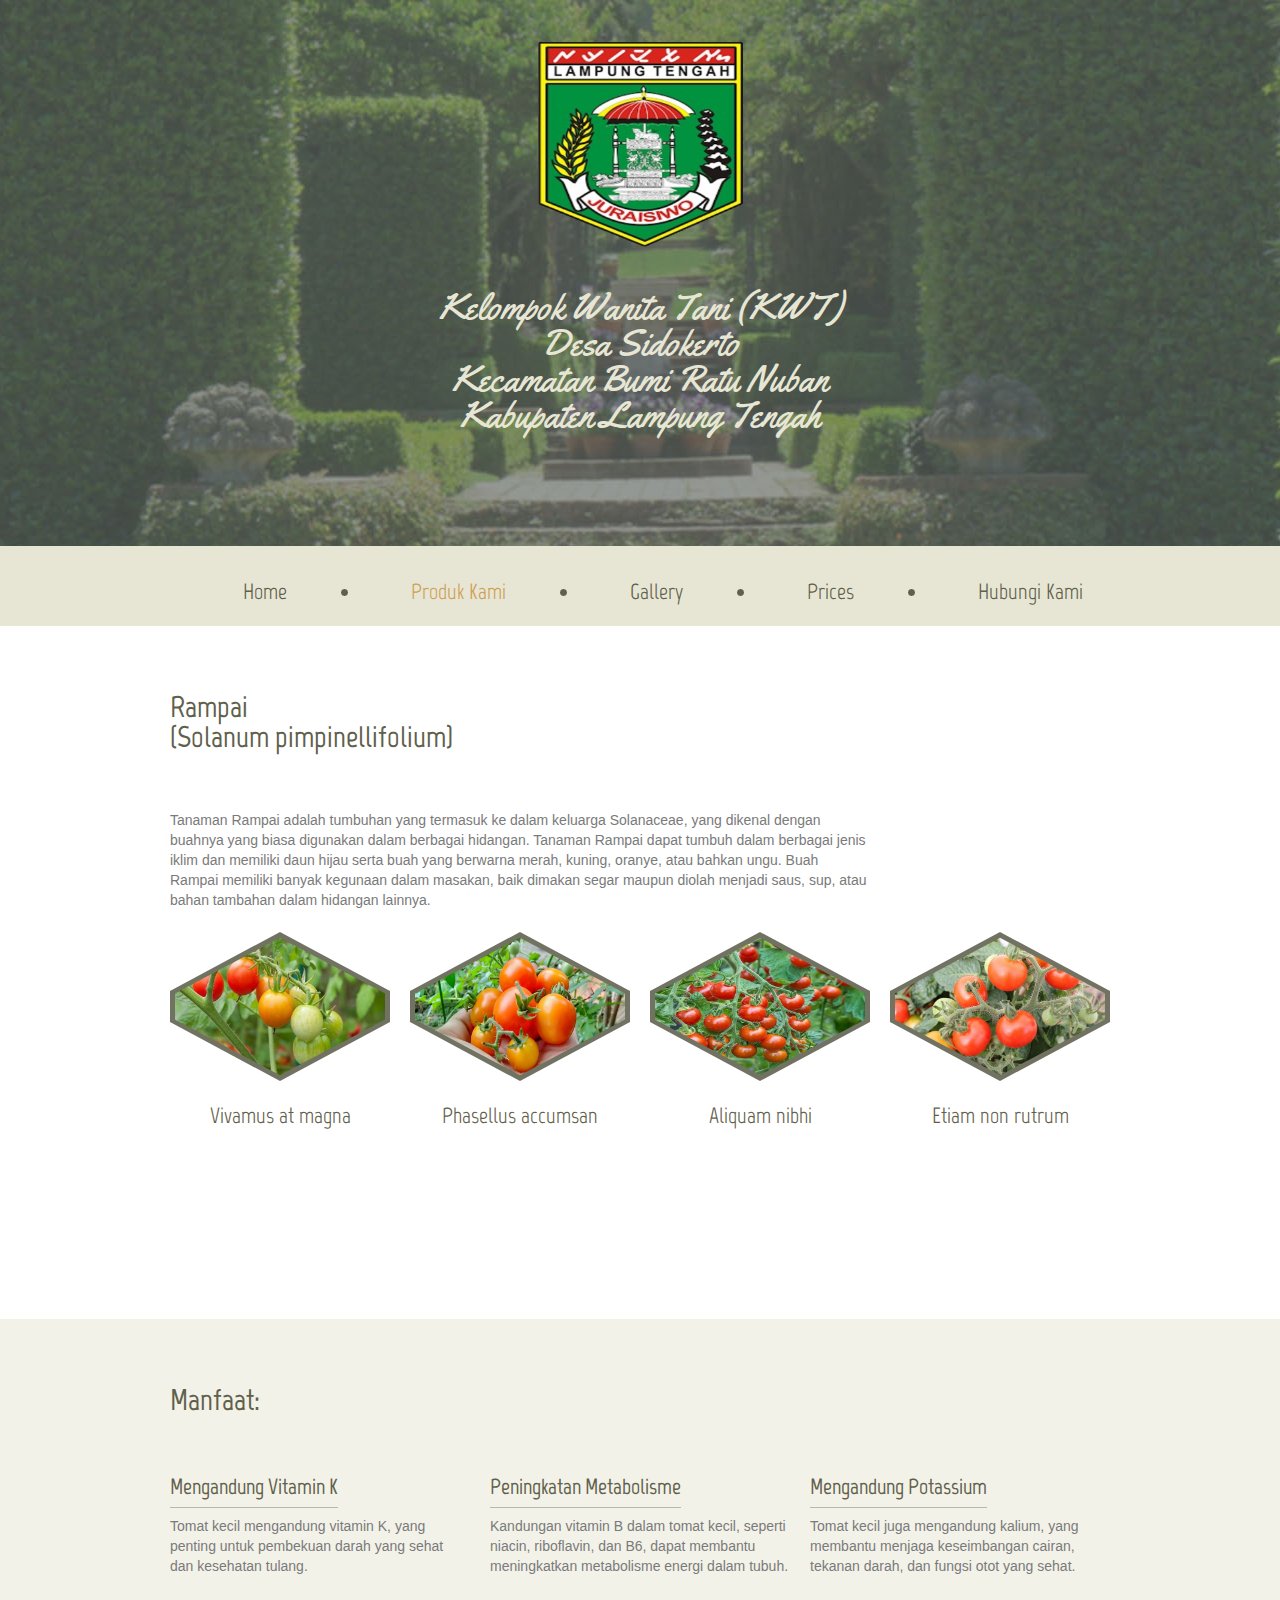
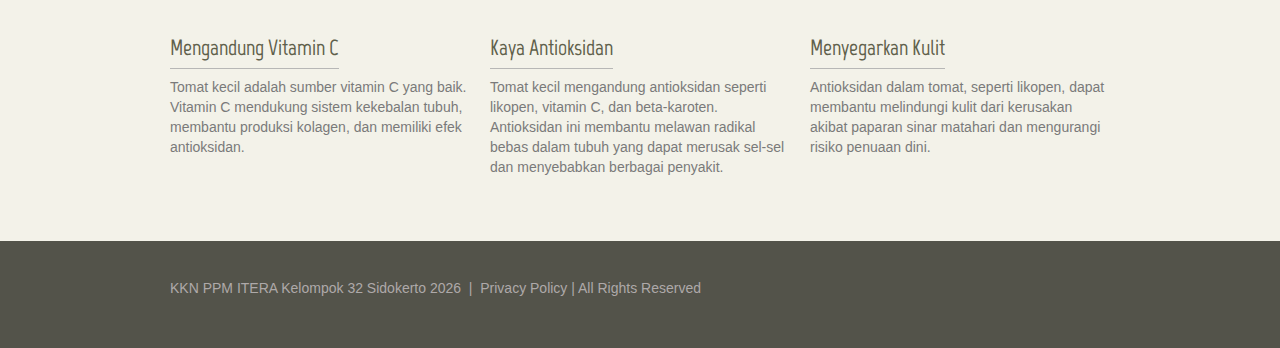
<file: rampai.html>
<!DOCTYPE html>
<html lang="en">
  <head>
    <title>Produk Kami</title>
    <meta charset="utf-8" />
    <meta name="format-detection" content="telephone=no" />
    <link rel="icon" href="images/favicon.ico" />
    <link rel="shortcut icon" href="images/favicon.ico" />
    <link rel="stylesheet" href="css/style.css" />
    <script src="js/jquery.js"></script>
    <script src="js/jquery-migrate-1.1.1.js"></script>
    <script src="js/script.js"></script>
    <script src="js/jquery.ui.totop.js"></script>
    <script src="js/superfish.js"></script>
    <script src="js/jquery.equalheights.js"></script>
    <script src="js/jquery.mobilemenu.js"></script>
    <script src="js/jquery.easing.1.3.js"></script>
    <script>
      $(document).ready(function () {
        $().UItoTop({ easingType: "easeOutQuart" });
      });
    </script>
    <!--[if lt IE 8]>
      <div style="clear: both; text-align: center; position: relative">
        <a
          href="http://windows.microsoft.com/en-US/internet-explorer/products/ie/home?ocid=ie6_countdown_bannercode"
        >
          <img
            src="http://storage.ie6countdown.com/assets/100/images/banners/warning_bar_0000_us.jpg"
            border="0"
            height="42"
            width="820"
            alt="You are using an outdated browser. For a faster, safer browsing experience, upgrade for free today."
          />
        </a>
      </div>
    <![endif]-->
    <!--[if lt IE 9]>
      <script src="js/html5shiv.js"></script>
      <link rel="stylesheet" media="screen" href="css/ie.css" />
    <![endif]-->
  </head>
  <body id="top">
    <!--==============================header=================================-->
    <header>
      <div class="container_12">
        <div class="grid_12">
          <h1>
            <a href="index.html">
              <img src="images/logo.png" alt="Your Happy Family" />
            </a>
          </h1>
          <div class="slogan">
            Kelompok Wanita Tani (KWT) <br />
            Desa Sidokerto <br />
            Kecamatan Bumi Ratu Nuban <br />
            Kabupaten Lampung Tengah
          </div>
        </div>
      </div>
      <div class="clear"></div>
      <div class="menu_block">
        <div class="container_12">
          <div class="grid_12">
            <nav class="horizontal-nav full-width horizontalNav-notprocessed">
              <ul class="sf-menu">
                <li><a href="index.html">Home</a></li>
                <li class="current"><a href="index.html">Produk Kami</a></li>
                <li><a href="index.html">Gallery</a></li>
                <li><a href="index.html">Prices</a></li>
                <li><a href="index-4.html">Hubungi Kami</a></li>
              </ul>
            </nav>
            <div class="clear"></div>
          </div>
          <div class="clear"></div>
        </div>
      </div>
    </header>
    <!--==============================Content=================================-->

    <div class="content">
      <div class="ic">
        More Website Templates @ TemplateMonster.com - January 27, 2014!
      </div>
      <div class="container_12">
        <div class="grid_12">
          <h2>
            Rampai <br />
            (Solanum pimpinellifolium)
          </h2>
        </div>
        <div class="clear"></div>
        <div class="gallery">
          <div class="grid_9">
            <p>
              Tanaman Rampai adalah tumbuhan yang termasuk ke dalam keluarga
              Solanaceae, yang dikenal dengan buahnya yang biasa digunakan dalam
              berbagai hidangan. Tanaman Rampai dapat tumbuh dalam berbagai
              jenis iklim dan memiliki daun hijau serta buah yang berwarna
              merah, kuning, oranye, atau bahkan ungu. Buah Rampai memiliki
              banyak kegunaan dalam masakan, baik dimakan segar maupun diolah
              menjadi saus, sup, atau bahan tambahan dalam hidangan lainnya.
            </p>
          </div>
          <div class="clear"></div>
          <div class="grid_3">
            <a href="images/rampai.jpeg" class="gal">
              <div class="img_block">
                <img src="images/rampai.jpeg" alt="" class="img_inner" />
                <span class="l"></span>
                <span class="ll"></span>
                <span class="r"></span>
                <span class="rr"></span>
                <span class="lb"></span>
                <span class="llb"></span>
                <span class="rb"></span>
                <span class="rrb"></span>
              </div>
            </a>
            <div class="title"><a href="#">Vivamus at magna</a></div>
          </div>
          <div class="grid_3">
            <a href="images/rampai2.jpeg" class="gal">
              <div class="img_block">
                <img src="images/rampai2.jpeg" alt="" class="img_inner" />
                <span class="l"></span>
                <span class="ll"></span>
                <span class="r"></span>
                <span class="rr"></span>
                <span class="lb"></span>
                <span class="llb"></span>
                <span class="rb"></span>
                <span class="rrb"></span>
              </div>
            </a>
            <div class="title"><a href="#">Phasellus accumsan</a></div>
          </div>
          <div class="grid_3">
            <a href="images/rampai3.jpg" class="gal">
              <div class="img_block">
                <img src="images/rampai3.jpg" alt="" class="img_inner" />
                <span class="l"></span>
                <span class="ll"></span>
                <span class="r"></span>
                <span class="rr"></span>
                <span class="lb"></span>
                <span class="llb"></span>
                <span class="rb"></span>
                <span class="rrb"></span>
              </div>
            </a>
            <div class="title"><a href="#">Aliquam nibhi</a></div>
          </div>
          <div class="grid_3">
            <a href="images/rampai4.jpg" class="gal">
              <div class="img_block">
                <img src="images/rampai4.jpg" alt="" class="img_inner" />
                <span class="l"></span>
                <span class="ll"></span>
                <span class="r"></span>
                <span class="rr"></span>
                <span class="lb"></span>
                <span class="llb"></span>
                <span class="rb"></span>
                <span class="rrb"></span>
              </div>
            </a>
            <div class="title"><a href="#">Etiam non rutrum</a></div>
          </div>
          <div class="clear cl2"></div>
        </div>
      </div>
    </div>

    <div class="content" style="background-color: #f3f2e9">
      <div class="ic">
        More Website Templates @ TemplateMonster.com - January 27, 2014!
      </div>
      <div class="container_12">
        <div class="grid_12">
          <h2>Manfaat:</h2>
        </div>
        <div class="grid_4">
          <div class="text1">
            <a href="#">Mengandung Vitamin K</a>
          </div>
          <br />Tomat kecil mengandung vitamin K, yang penting untuk pembekuan
          darah yang sehat dan kesehatan tulang.
          <br />
        </div>
        <div class="grid_4">
          <div class="text1">
            <a href="#">Peningkatan Metabolisme</a>
          </div>
          <br />Kandungan vitamin B dalam tomat kecil, seperti niacin,
          riboflavin, dan B6, dapat membantu meningkatkan metabolisme energi
          dalam tubuh.
          <br />
        </div>
        <div class="grid_4">
          <div class="text1"><a href="#">Mengandung Potassium</a></div>
          <br />Tomat kecil juga mengandung kalium, yang membantu menjaga
          keseimbangan cairan, tekanan darah, dan fungsi otot yang sehat.
          <br />
        </div>
        <div class="clear cl1"></div>
        <div class="grid_4">
          <div class="text1"><a href="#">Mengandung Vitamin C</a></div>
          <br />Tomat kecil adalah sumber vitamin C yang baik. Vitamin C
          mendukung sistem kekebalan tubuh, membantu produksi kolagen, dan
          memiliki efek antioksidan.
        </div>
        <div class="grid_4">
          <div class="text1"><a href="#">Kaya Antioksidan</a></div>
          <br />Tomat kecil mengandung antioksidan seperti likopen, vitamin C,
          dan beta-karoten. Antioksidan ini membantu melawan radikal bebas dalam
          tubuh yang dapat merusak sel-sel dan menyebabkan berbagai penyakit.
          <br />
        </div>
        <div class="grid_4">
          <div class="text1"><a href="#">Menyegarkan Kulit</a></div>
          <br />
          Antioksidan dalam tomat, seperti likopen, dapat membantu melindungi
          kulit dari kerusakan akibat paparan sinar matahari dan mengurangi
          risiko penuaan dini.
          <br />
        </div>
      </div>
    </div>
    <!--==============================footer=================================-->
    <footer>
      <div class="container_12">
        <div class="grid_12">
          <div class="copy">
            KKN PPM ITERA Kelompok 32 Sidokerto
            <span id="copyright-year"></span> &nbsp;|&nbsp; Privacy Policy | All
            Rights Reserved
          </div>
        </div>
        <div class="clear"></div>
      </div>
    </footer>
  </body>
</html>
</file>
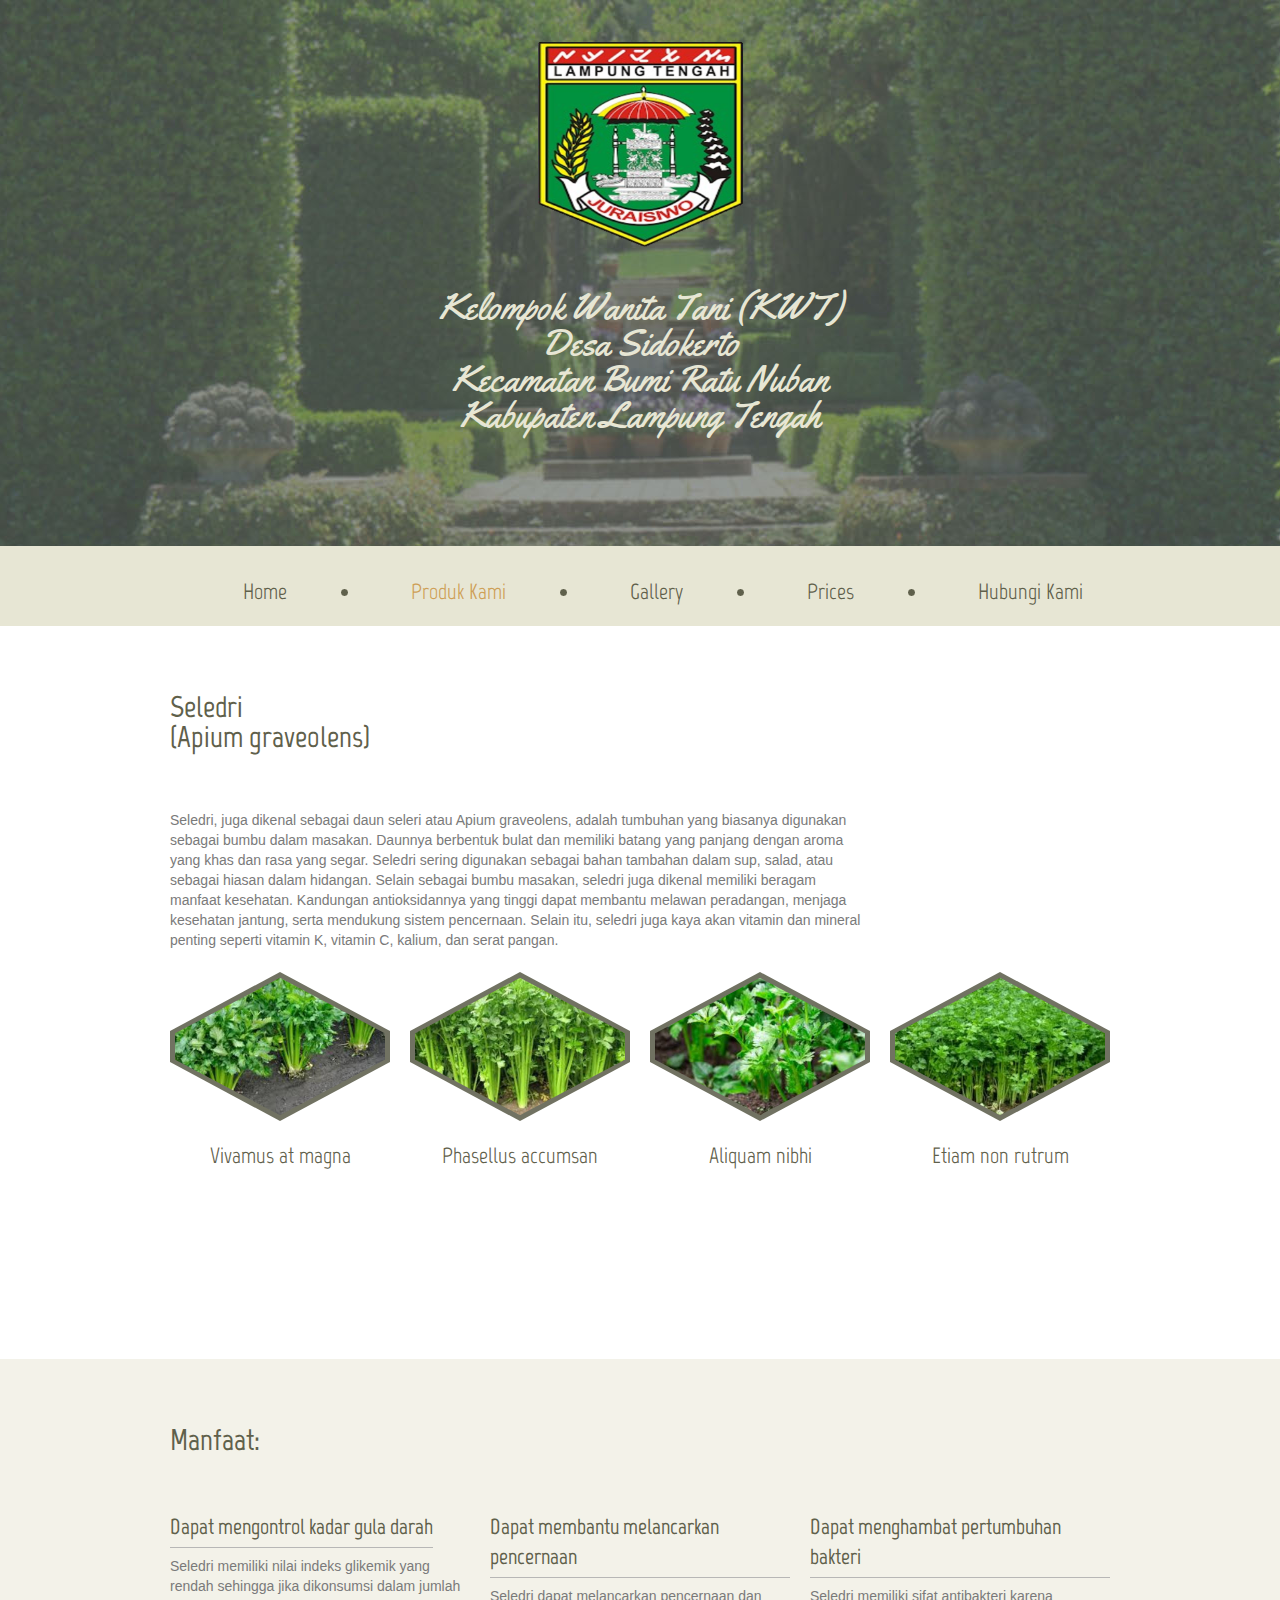
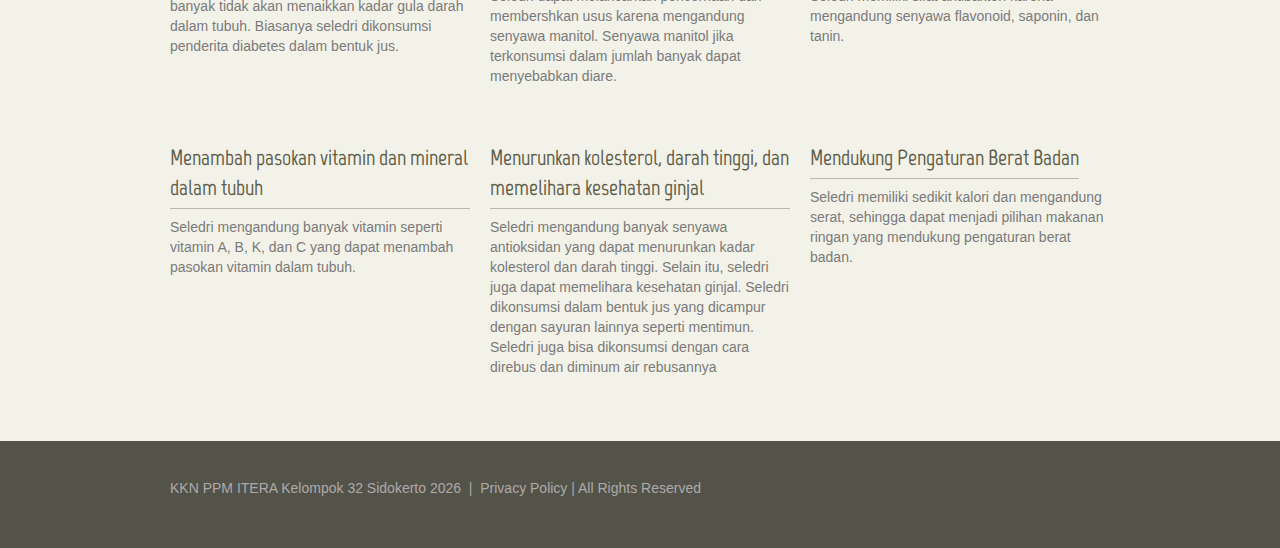
<file: seledri.html>
<!DOCTYPE html>
<html lang="en">
  <head>
    <title>Produk Kami</title>
    <meta charset="utf-8" />
    <meta name="format-detection" content="telephone=no" />
    <link rel="icon" href="images/favicon.ico" />
    <link rel="shortcut icon" href="images/favicon.ico" />
    <link rel="stylesheet" href="css/style.css" />
    <script src="js/jquery.js"></script>
    <script src="js/jquery-migrate-1.1.1.js"></script>
    <script src="js/script.js"></script>
    <script src="js/jquery.ui.totop.js"></script>
    <script src="js/superfish.js"></script>
    <script src="js/jquery.equalheights.js"></script>
    <script src="js/jquery.mobilemenu.js"></script>
    <script src="js/jquery.easing.1.3.js"></script>
    <script>
      $(document).ready(function () {
        $().UItoTop({ easingType: "easeOutQuart" });
      });
    </script>
    <!--[if lt IE 8]>
      <div style="clear: both; text-align: center; position: relative">
        <a
          href="http://windows.microsoft.com/en-US/internet-explorer/products/ie/home?ocid=ie6_countdown_bannercode"
        >
          <img
            src="http://storage.ie6countdown.com/assets/100/images/banners/warning_bar_0000_us.jpg"
            border="0"
            height="42"
            width="820"
            alt="You are using an outdated browser. For a faster, safer browsing experience, upgrade for free today."
          />
        </a>
      </div>
    <![endif]-->
    <!--[if lt IE 9]>
      <script src="js/html5shiv.js"></script>
      <link rel="stylesheet" media="screen" href="css/ie.css" />
    <![endif]-->
  </head>
  <body id="top">
    <!--==============================header=================================-->
    <header>
      <div class="container_12">
        <div class="grid_12">
          <h1>
            <a href="index.html">
              <img src="images/logo.png" alt="Your Happy Family" />
            </a>
          </h1>
          <div class="slogan">
            Kelompok Wanita Tani (KWT) <br />
            Desa Sidokerto <br />
            Kecamatan Bumi Ratu Nuban <br />
            Kabupaten Lampung Tengah
          </div>
        </div>
      </div>
      <div class="clear"></div>
      <div class="menu_block">
        <div class="container_12">
          <div class="grid_12">
            <nav class="horizontal-nav full-width horizontalNav-notprocessed">
              <ul class="sf-menu">
                <li><a href="index.html">Home</a></li>
                <li class="current"><a href="index.html">Produk Kami</a></li>
                <li><a href="index.html">Gallery</a></li>
                <li><a href="index.html">Prices</a></li>
                <li><a href="index-4.html">Hubungi Kami</a></li>
              </ul>
            </nav>
            <div class="clear"></div>
          </div>
          <div class="clear"></div>
        </div>
      </div>
    </header>
    <!--==============================Content=================================-->

    <div class="content">
      <div class="ic">
        More Website Templates @ TemplateMonster.com - January 27, 2014!
      </div>
      <div class="container_12">
        <div class="grid_12">
          <h2>
            Seledri <br />
            (Apium graveolens)
          </h2>
        </div>
        <div class="clear"></div>
        <div class="gallery">
          <div class="grid_9">
            <p>
              Seledri, juga dikenal sebagai daun seleri atau Apium graveolens,
              adalah tumbuhan yang biasanya digunakan sebagai bumbu dalam
              masakan. Daunnya berbentuk bulat dan memiliki batang yang panjang
              dengan aroma yang khas dan rasa yang segar. Seledri sering
              digunakan sebagai bahan tambahan dalam sup, salad, atau sebagai
              hiasan dalam hidangan. Selain sebagai bumbu masakan, seledri juga
              dikenal memiliki beragam manfaat kesehatan. Kandungan
              antioksidannya yang tinggi dapat membantu melawan peradangan,
              menjaga kesehatan jantung, serta mendukung sistem pencernaan.
              Selain itu, seledri juga kaya akan vitamin dan mineral penting
              seperti vitamin K, vitamin C, kalium, dan serat pangan.
            </p>
          </div>
          <div class="clear"></div>
          <div class="grid_3">
            <a href="images/seledri.jpg" class="gal">
              <div class="img_block">
                <img src="images/seledri.jpg" alt="" class="img_inner" />
                <span class="l"></span>
                <span class="ll"></span>
                <span class="r"></span>
                <span class="rr"></span>
                <span class="lb"></span>
                <span class="llb"></span>
                <span class="rb"></span>
                <span class="rrb"></span>
              </div>
            </a>
            <div class="title"><a href="#">Vivamus at magna</a></div>
          </div>
          <div class="grid_3">
            <a href="images/seledri2.jpg" class="gal">
              <div class="img_block">
                <img src="images/seledri2.jpg" alt="" class="img_inner" />
                <span class="l"></span>
                <span class="ll"></span>
                <span class="r"></span>
                <span class="rr"></span>
                <span class="lb"></span>
                <span class="llb"></span>
                <span class="rb"></span>
                <span class="rrb"></span>
              </div>
            </a>
            <div class="title"><a href="#">Phasellus accumsan</a></div>
          </div>
          <div class="grid_3">
            <a href="images/seledri3.jpg" class="gal">
              <div class="img_block">
                <img src="images/seledri3.jpg" alt="" class="img_inner" />
                <span class="l"></span>
                <span class="ll"></span>
                <span class="r"></span>
                <span class="rr"></span>
                <span class="lb"></span>
                <span class="llb"></span>
                <span class="rb"></span>
                <span class="rrb"></span>
              </div>
            </a>
            <div class="title"><a href="#">Aliquam nibhi</a></div>
          </div>
          <div class="grid_3">
            <a href="images/seledri4.jpg" class="gal">
              <div class="img_block">
                <img src="images/seledri4.jpg" alt="" class="img_inner" />
                <span class="l"></span>
                <span class="ll"></span>
                <span class="r"></span>
                <span class="rr"></span>
                <span class="lb"></span>
                <span class="llb"></span>
                <span class="rb"></span>
                <span class="rrb"></span>
              </div>
            </a>
            <div class="title"><a href="#">Etiam non rutrum</a></div>
          </div>
          <div class="clear cl2"></div>
        </div>
      </div>
    </div>

    <div class="content" style="background-color: #f3f2e9">
      <div class="ic">
        More Website Templates @ TemplateMonster.com - January 27, 2014!
      </div>
      <div class="container_12">
        <div class="grid_12">
          <h2>Manfaat:</h2>
        </div>
        <div class="grid_4">
          <div class="text1">
            <a href="#">Dapat mengontrol kadar gula darah</a>
          </div>
          <br />Seledri memiliki nilai indeks glikemik yang rendah sehingga jika
          dikonsumsi dalam jumlah banyak tidak akan menaikkan kadar gula darah
          dalam tubuh. Biasanya seledri dikonsumsi penderita diabetes dalam
          bentuk jus.
          <br />
        </div>
        <div class="grid_4">
          <div class="text1">
            <a href="#">Dapat membantu melancarkan pencernaan </a>
          </div>
          <br />Seledri dapat melancarkan pencernaan dan membershkan usus karena
          mengandung senyawa manitol. Senyawa manitol jika terkonsumsi dalam
          jumlah banyak dapat menyebabkan diare.
          <br />
        </div>
        <div class="grid_4">
          <div class="text1">
            <a href="#">Dapat menghambat pertumbuhan bakteri</a>
          </div>
          <br />Seledri memiliki sifat antibakteri karena mengandung senyawa
          flavonoid, saponin, dan tanin.
          <br />
        </div>
        <div class="clear cl1"></div>
        <div class="grid_4">
          <div class="text1">
            <a href="#">Menambah pasokan vitamin dan mineral dalam tubuh</a>
          </div>
          <br />Seledri mengandung banyak vitamin seperti vitamin A, B, K, dan C
          yang dapat menambah pasokan vitamin dalam tubuh.
          <br />
        </div>
        <div class="grid_4">
          <div class="text1">
            <a href="#"
              >Menurunkan kolesterol, darah tinggi, dan memelihara kesehatan
              ginjal</a
            >
          </div>
          <br />Seledri mengandung banyak senyawa antioksidan yang dapat
          menurunkan kadar kolesterol dan darah tinggi. Selain itu, seledri juga
          dapat memelihara kesehatan ginjal. Seledri dikonsumsi dalam bentuk jus
          yang dicampur dengan sayuran lainnya seperti mentimun. Seledri juga
          bisa dikonsumsi dengan cara direbus dan diminum air rebusannya
          <br />
        </div>
        <div class="grid_4">
          <div class="text1">
            <a href="#">Mendukung Pengaturan Berat Badan</a>
          </div>
          <br />Seledri memiliki sedikit kalori dan mengandung serat, sehingga
          dapat menjadi pilihan makanan ringan yang mendukung pengaturan berat
          badan.
          <br />
        </div>
      </div>
    </div>
    <!--==============================footer=================================-->
    <footer>
      <div class="container_12">
        <div class="grid_12">
          <div class="copy">
            KKN PPM ITERA Kelompok 32 Sidokerto
            <span id="copyright-year"></span> &nbsp;|&nbsp; Privacy Policy | All
            Rights Reserved
          </div>
        </div>
        <div class="clear"></div>
      </div>
    </footer>
  </body>
</html>
</file>
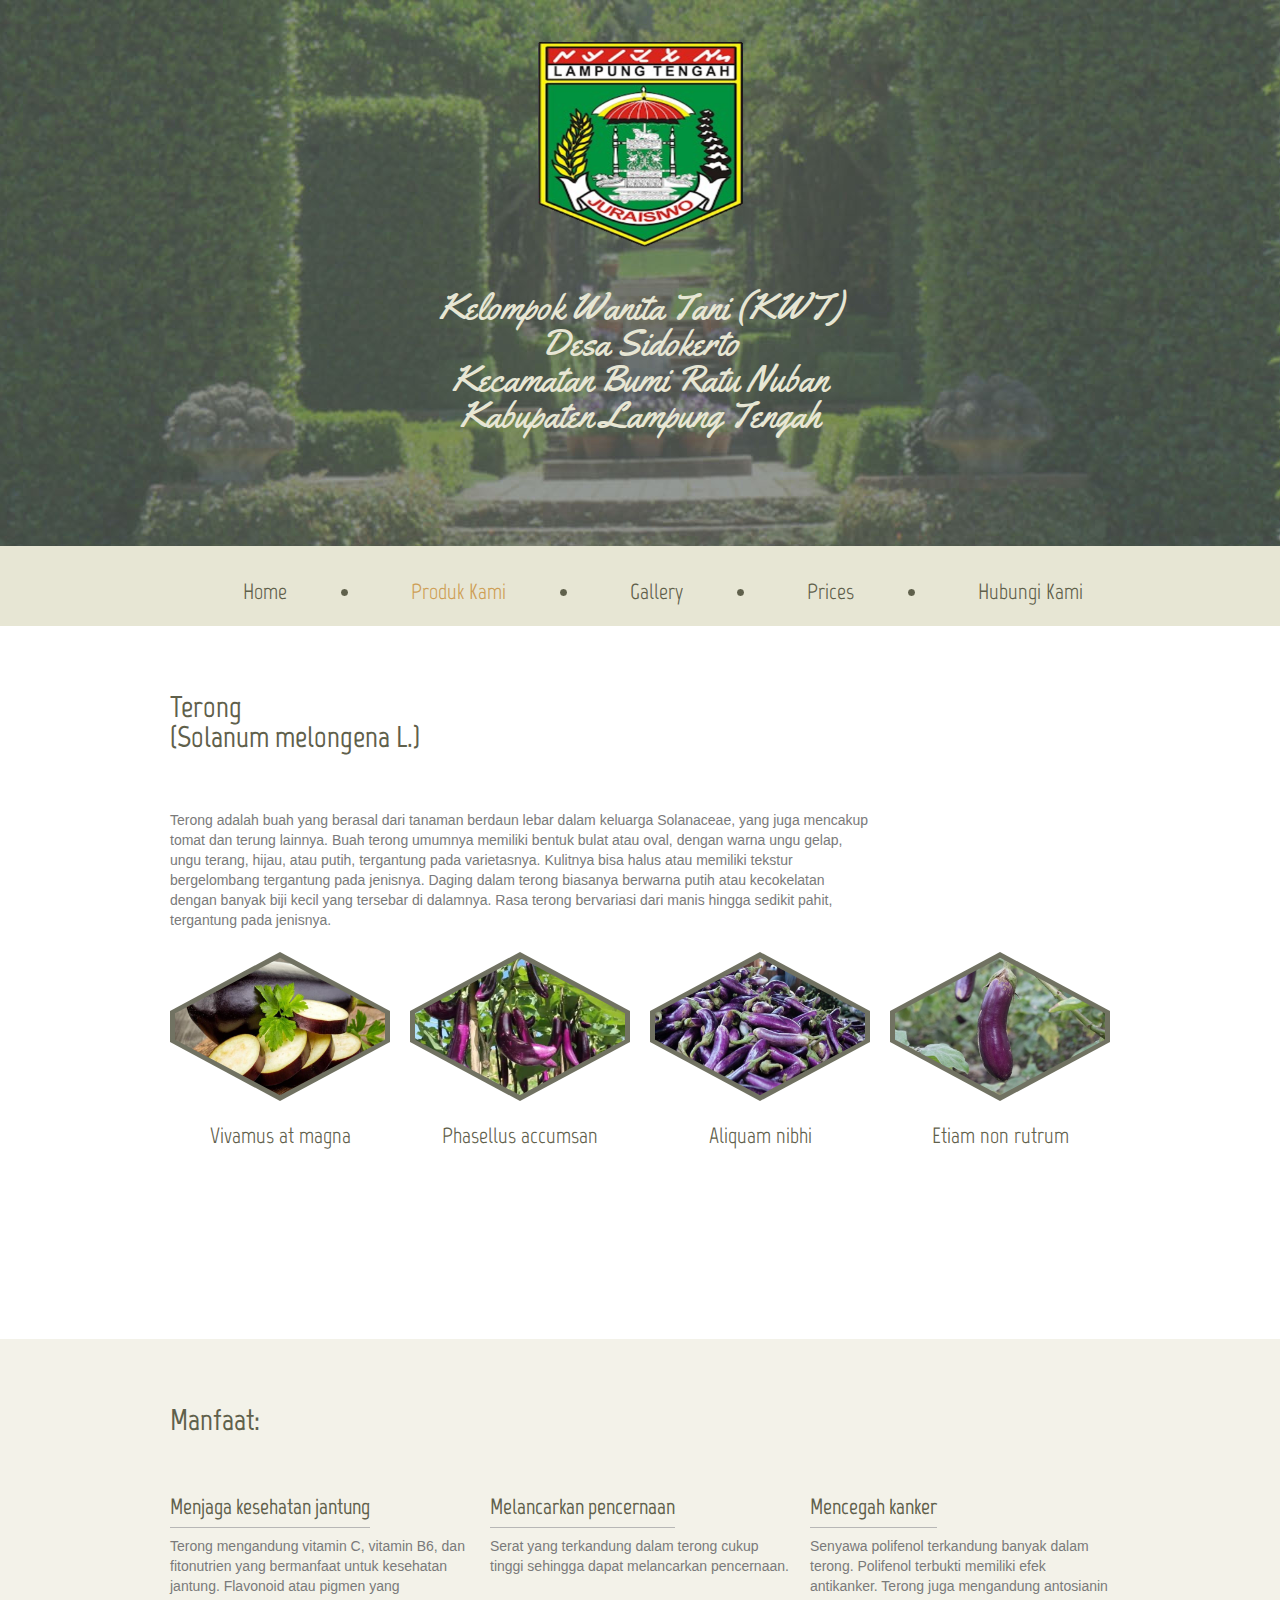
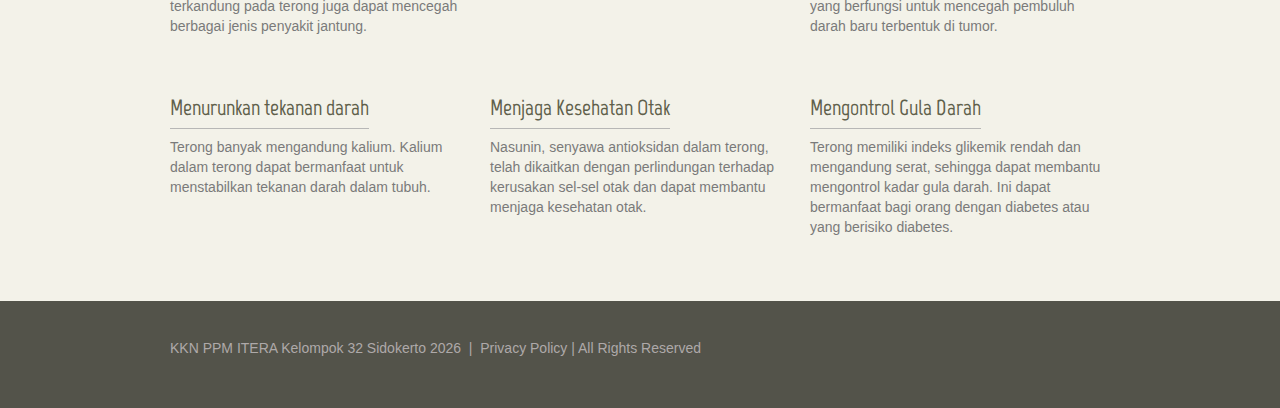
<file: terong.html>
<!DOCTYPE html>
<html lang="en">
  <head>
    <title>Produk Kami</title>
    <meta charset="utf-8" />
    <meta name="format-detection" content="telephone=no" />
    <link rel="icon" href="images/favicon.ico" />
    <link rel="shortcut icon" href="images/favicon.ico" />
    <link rel="stylesheet" href="css/style.css" />
    <script src="js/jquery.js"></script>
    <script src="js/jquery-migrate-1.1.1.js"></script>
    <script src="js/script.js"></script>
    <script src="js/jquery.ui.totop.js"></script>
    <script src="js/superfish.js"></script>
    <script src="js/jquery.equalheights.js"></script>
    <script src="js/jquery.mobilemenu.js"></script>
    <script src="js/jquery.easing.1.3.js"></script>
    <script>
      $(document).ready(function () {
        $().UItoTop({ easingType: "easeOutQuart" });
      });
    </script>
    <!--[if lt IE 8]>
      <div style="clear: both; text-align: center; position: relative">
        <a
          href="http://windows.microsoft.com/en-US/internet-explorer/products/ie/home?ocid=ie6_countdown_bannercode"
        >
          <img
            src="http://storage.ie6countdown.com/assets/100/images/banners/warning_bar_0000_us.jpg"
            border="0"
            height="42"
            width="820"
            alt="You are using an outdated browser. For a faster, safer browsing experience, upgrade for free today."
          />
        </a>
      </div>
    <![endif]-->
    <!--[if lt IE 9]>
      <script src="js/html5shiv.js"></script>
      <link rel="stylesheet" media="screen" href="css/ie.css" />
    <![endif]-->
  </head>
  <body id="top">
    <!--==============================header=================================-->
    <header>
      <div class="container_12">
        <div class="grid_12">
          <h1>
            <a href="index.html">
              <img src="images/logo.png" alt="Your Happy Family" />
            </a>
          </h1>
          <div class="slogan">
            Kelompok Wanita Tani (KWT) <br />
            Desa Sidokerto <br />
            Kecamatan Bumi Ratu Nuban <br />
            Kabupaten Lampung Tengah
          </div>
        </div>
      </div>
      <div class="clear"></div>
      <div class="menu_block">
        <div class="container_12">
          <div class="grid_12">
            <nav class="horizontal-nav full-width horizontalNav-notprocessed">
              <ul class="sf-menu">
                <li><a href="index.html">Home</a></li>
                <li class="current"><a href="index.html">Produk Kami</a></li>
                <li><a href="index.html">Gallery</a></li>
                <li><a href="index.html">Prices</a></li>
                <li><a href="index-4.html">Hubungi Kami</a></li>
              </ul>
            </nav>
            <div class="clear"></div>
          </div>
          <div class="clear"></div>
        </div>
      </div>
    </header>
    <!--==============================Content=================================-->

    <div class="content">
      <div class="ic">
        More Website Templates @ TemplateMonster.com - January 27, 2014!
      </div>
      <div class="container_12">
        <div class="grid_12">
          <h2>
            Terong <br />
            (Solanum melongena L.)
          </h2>
        </div>
        <div class="clear"></div>
        <div class="gallery">
          <div class="grid_9">
            <p>
              Terong adalah buah yang berasal dari tanaman berdaun lebar dalam
              keluarga Solanaceae, yang juga mencakup tomat dan terung lainnya.
              Buah terong umumnya memiliki bentuk bulat atau oval, dengan warna
              ungu gelap, ungu terang, hijau, atau putih, tergantung pada
              varietasnya. Kulitnya bisa halus atau memiliki tekstur
              bergelombang tergantung pada jenisnya. Daging dalam terong
              biasanya berwarna putih atau kecokelatan dengan banyak biji kecil
              yang tersebar di dalamnya. Rasa terong bervariasi dari manis
              hingga sedikit pahit, tergantung pada jenisnya.
            </p>
          </div>
          <div class="clear"></div>
          <div class="grid_3">
            <a href="images/terong.jpg" class="gal">
              <div class="img_block">
                <img src="images/terong.jpg" alt="" class="img_inner" />
                <span class="l"></span>
                <span class="ll"></span>
                <span class="r"></span>
                <span class="rr"></span>
                <span class="lb"></span>
                <span class="llb"></span>
                <span class="rb"></span>
                <span class="rrb"></span>
              </div>
            </a>
            <div class="title"><a href="#">Vivamus at magna</a></div>
          </div>
          <div class="grid_3">
            <a href="images/terong2.jpg" class="gal">
              <div class="img_block">
                <img src="images/terong2.jpg" alt="" class="img_inner" />
                <span class="l"></span>
                <span class="ll"></span>
                <span class="r"></span>
                <span class="rr"></span>
                <span class="lb"></span>
                <span class="llb"></span>
                <span class="rb"></span>
                <span class="rrb"></span>
              </div>
            </a>
            <div class="title"><a href="#">Phasellus accumsan</a></div>
          </div>
          <div class="grid_3">
            <a href="images/terong3.jpg" class="gal">
              <div class="img_block">
                <img src="images/terong3.jpg" alt="" class="img_inner" />
                <span class="l"></span>
                <span class="ll"></span>
                <span class="r"></span>
                <span class="rr"></span>
                <span class="lb"></span>
                <span class="llb"></span>
                <span class="rb"></span>
                <span class="rrb"></span>
              </div>
            </a>
            <div class="title"><a href="#">Aliquam nibhi</a></div>
          </div>
          <div class="grid_3">
            <a href="images/terong4.jpg" class="gal">
              <div class="img_block">
                <img src="images/terong4.jpg" alt="" class="img_inner" />
                <span class="l"></span>
                <span class="ll"></span>
                <span class="r"></span>
                <span class="rr"></span>
                <span class="lb"></span>
                <span class="llb"></span>
                <span class="rb"></span>
                <span class="rrb"></span>
              </div>
            </a>
            <div class="title"><a href="#">Etiam non rutrum</a></div>
          </div>
          <div class="clear cl2"></div>
        </div>
      </div>
    </div>

    <div class="content" style="background-color: #f3f2e9">
      <div class="ic">
        More Website Templates @ TemplateMonster.com - January 27, 2014!
      </div>
      <div class="container_12">
        <div class="grid_12">
          <h2>Manfaat:</h2>
        </div>
        <div class="grid_4">
          <div class="text1">
            <a href="#">Menjaga kesehatan jantung</a>
          </div>
          <br />Terong mengandung vitamin C, vitamin B6, dan fitonutrien yang
          bermanfaat untuk kesehatan jantung. Flavonoid atau pigmen yang
          terkandung pada terong juga dapat mencegah berbagai jenis penyakit
          jantung.
          <br />
        </div>
        <div class="grid_4">
          <div class="text1">
            <a href="#">Melancarkan pencernaan</a>
          </div>
          <br />Serat yang terkandung dalam terong cukup tinggi sehingga dapat
          melancarkan pencernaan.
          <br />
        </div>
        <div class="grid_4">
          <div class="text1"><a href="#">Mencegah kanker</a></div>
          <br />Senyawa polifenol terkandung banyak dalam terong. Polifenol
          terbukti memiliki efek antikanker. Terong juga mengandung antosianin
          yang berfungsi untuk mencegah pembuluh darah baru terbentuk di tumor.
          <br />
        </div>
        <div class="clear cl1"></div>
        <div class="grid_4">
          <div class="text1"><a href="#">Menurunkan tekanan darah</a></div>
          <br />Terong banyak mengandung kalium. Kalium dalam terong dapat
          bermanfaat untuk menstabilkan tekanan darah dalam tubuh.
          <br />
        </div>
        <div class="grid_4">
          <div class="text1"><a href="#">Menjaga Kesehatan Otak</a></div>
          <br />Nasunin, senyawa antioksidan dalam terong, telah dikaitkan
          dengan perlindungan terhadap kerusakan sel-sel otak dan dapat membantu
          menjaga kesehatan otak.
          <br />
        </div>
        <div class="grid_4">
          <div class="text1"><a href="#">Mengontrol Gula Darah</a></div>
          <br />Terong memiliki indeks glikemik rendah dan mengandung serat,
          sehingga dapat membantu mengontrol kadar gula darah. Ini dapat
          bermanfaat bagi orang dengan diabetes atau yang berisiko diabetes.
          <br />
        </div>
      </div>
    </div>
    <!--==============================footer=================================-->
    <footer>
      <div class="container_12">
        <div class="grid_12">
          <div class="copy">
            KKN PPM ITERA Kelompok 32 Sidokerto
            <span id="copyright-year"></span> &nbsp;|&nbsp; Privacy Policy | All
            Rights Reserved
          </div>
        </div>
        <div class="clear"></div>
      </div>
    </footer>
  </body>
</html>
</file>
<file: css/ie.css>
.some_class
{
	behavior: url(js/PIE.htc);
	position: relative;
}


#form .invalid .error-message, #form .empty .empty-message {
	display: block;
}

#form .error-message, #form .empty-message {
	display: none;
}

.gallery a.gal:hover .img_block {
	filter:progid:DXImageTransform.Microsoft.Alpha(opacity=50);
}
</file>
<file: css/form.css>
/****Form****/

#form {
	padding-top: 5px;
}

#form input {
	width: 100%;
	height: 32px;
	float:left;
	background: #fafaf6;
	box-sizing: border-box;
	-webkit-appearance: none;
	-moz-box-sizing: border-box; /*Firefox 1-3*/
	-webkit-box-sizing: border-box; /* Safari */
	color: #92928d;
    font: 14px/18px Arial, Helvetica, sans-serif;
	border: 1px solid #e5e5e4;
    padding: 7px 12px 7px;
}


#form textarea {
	width: 100%;
	height:193px;
	position: relative;
	resize:none;
	overflow: hidden;
	box-sizing: border-box;
	-webkit-appearance: none;
	-moz-box-sizing: border-box; /*Firefox 1-3*/
	-webkit-box-sizing: border-box; /* Safari */
	float:left;
	margin: 0;
	color: #92928d;
    font: 14px/18px Arial, Helvetica, sans-serif;
	border: 1px solid #e5e5e4;
	background: #fafaf6;
    padding: 8px 12px 13px;
}



#form ._placeholder {
	transition: 0.5s ease;
	-o-transition: 0.5s ease;
	-webkit-transition: 0.5s ease;
	color: #92928d;
    font: 14px/18px Arial, Helvetica, sans-serif;
	border: 1px solid transparent;
    padding: 6px 18px 8px;
	height: 32px !important;
	width: 100% !important;
	box-sizing: border-box;
	-moz-box-sizing: border-box; /*Firefox 1-3*/
	-webkit-box-sizing: border-box; /* Safari */
	position: absolute;
	right: 0;
	top: 0 !important;
	bottom: 0;
	left: 0;
	cursor: text !important;
	display: block;
}

#form ._placeholder.hidden {
	display: none;
}

#form ._placeholder.focused {
	opacity: 0.3;
}


#form .message ._placeholder {
	height: 100% !important;
}
#form label {
	position:relative;
	display: block;
	min-height: 41px;
	float: left;
	clear: left;
	width: 100%;
}

#form label.message {
	width: 100%;
	position: relative;
	margin-left: 0;
}

#form .error-message, #form .empty-message {
	color: #E02A05;
	font-size: 10px;
	line-height:14px;
	width:auto;
	position: absolute;
	z-index: 999;
	top: 10px;
	opacity: 0;
	right: 5px;
	float:left;
	transition: 0.5s ease;
	-o-transition: 0.5s ease;
	-webkit-transition: 0.5s ease;
}

.phone {
	position: relative;
	top: -2px;
	margin-bottom: 3px;
}

/*#form .message .error-message, #form .message .empty-message {
	bottom: -16px;
}*/




#form .invalid .error-message, #form .empty .empty-message {
	opacity: 1;
}

.btns {
	text-align: right;
	padding-top: 42px;
	font-size: 0;
	line-height: 0;
	margin-bottom: 43px;

}

.btns a.btn {
	margin: 0;
	cursor: pointer;
}

.btns a.btn+a.btn {
	margin-left: 22px;
}

.message br {
	height: 0;
	line-height: 0;
}

#form .success-message {
	position: absolute;
	background: #fafaf6;
	border: 1px solid #e5e5e4;
	width: 100%;
	display: none;
	opacity: 0;
	height: 73px;
    opacity: 0;
    padding: 23px 10px;
	text-align: center;
	z-index: 999;
	box-sizing: border-box;
	-moz-box-sizing: border-box; /*Firefox 1-3*/
	-webkit-box-sizing: border-box; /* Safari */
	transition: 0.5s ease;
	-o-transition: 0.5s ease;
	-webkit-transition: 0.5s ease;
}

#form.success .success-message {
	display: block;
	opacity: 1;
}

.success_wrapper {
	position: relative;	
}
</file>
<file: css/style.css>
@import "reset.css";
@import "grid.css";
@import "font-awesome.css";
@import "superfish.css";
@import url(//fonts.googleapis.com/css?family=Marvel:400);
@import url(//fonts.googleapis.com/css?family=Marvel:700);
@import url(//fonts.googleapis.com/css?family=Yellowtail);
html {
  width: 100%;
}

a[href^="tel:"] {
  color: inherit;
  text-decoration: none;
}

* {
  -webkit-text-size-adjust: none;
}

body {
  position: relative;
  min-width: 960px;
  background-color: #53534a;
  color: #7a7a7a;
  font: 14px/20px Arial, Helvetica, sans-serif;
}

.ic {
  border: 0;
  float: right;
  background: #fff;
  color: #f00;
  width: 50%;
  line-height: 10px;
  font-size: 10px;
  margin: -220% 0 0 0;
  overflow: hidden;
  padding: 0;
}

p {
  margin-bottom: 20px;
}

strong {
  font-weight: 700;
}

address {
  font-style: normal;
}

input {
  border-radius: 0 !important;
  outline: none !important;
}

img {
  max-width: 100%;
}

/****Heads****/

h1,
h2,
h3,
h4,
h5,
h6 {
  font-family: "Marvel", sans-serif;
  color: #1a1a1a;
  font-weight: normal;
}

h3 {
  padding-top: 59px;
  color: #5f604b;
  font-size: 22px;
  font-weight: bold;
  line-height: 30px;
  margin-bottom: 15px;
}

h2 {
  padding-top: 66px;
  color: #5f604b;
  font-size: 30px;
  font-weight: bold;
  line-height: 30px;
  margin-bottom: 56px;
}

/****Lists****/

ul {
  padding: 0;
  margin: 0;
  list-style: none;
}

.page1 .list {
  margin-top: -1px;
}

ul.list li {
  background: url(../images/marker.png) 0 7px no-repeat;
  padding-left: 22px;
}

ul.list li + li {
  margin-top: 6px;
}

/****Links****/

a {
  text-decoration: none;
  color: inherit;
  outline: none;
  transition: 0.5s ease;
  -o-transition: 0.5s ease;
  -webkit-transition: 0.5s ease;
}

a:hover {
  color: #ce9f56;
}

a.btn {
  color: #a09f85;
  font-size: 18px;
  margin-top: 27px;
  display: inline-block;
}

.page1 a.btn {
  margin-top: 8px;
}

a.btn:hover {
  color: #ce9f56;
}

/****classes****/

.mb0 {
  margin-bottom: 0px !important;
}
.m0 {
  margin: 0 !important;
}
.pad0 {
  padding: 0 !important;
}

.img_inner {
  max-width: 100%;
  -moz-box-sizing: border-box;
  -webkit-box-sizing: border-box;
  -o-box-sizing: border-box;
  box-sizing: border-box;
  margin-bottom: 0px;
  margin-top: 0px;
  border: 5px solid #717262;
}

.fleft {
  float: left;
  width: auto !important;
  margin-right: 20px;
  margin-bottom: 0px;
  margin-top: 0px;
}

.oh {
  overflow: hidden;
}
.fright {
  float: right !important;
}
.upp {
  text-transform: uppercase;
}

.nowrap {
  white-space: nowrap;
}

.alright {
  text-align: right;
}
.center {
  text-align: center;
}
.wrapper,
.extra_wrapper {
  overflow: hidden;
}
.clear {
  float: none !important;
  clear: both;
}

.nowrap {
  white-space: nowrap;
}

/*header*/
header {
  background: url(../images/header_img.jpg) center -240px no-repeat;
  display: block;
  overflow: hidden;
  padding: 42px 0 0;
  position: relative;
}

.page1 header {
  padding: 108px 0 0px;
  background-position: center 0;
}

header h1 {
  position: relative;
  text-align: center;
  z-index: 999;
  margin-bottom: 42px;
}

.page1 header h1 a {
  width: 296px;
  height: 317px;
}

.page1 header h1 {
  margin-bottom: 41px;
}

header h1 a {
  display: inline-block;
  overflow: hidden;
  width: 205px;
  font-size: 0;
  line-height: 0;
  text-indent: -999px;
  transition: 0s ease;
  -o-transition: 0s ease;
  -webkit-transition: 0s ease;
}

header h1 a img {
  display: block;
}

.slogan {
  text-align: center;
  font: 36px/36px "Yellowtail", cursive;
  color: #e7e6d4;
  padding-bottom: 113px;
}

/**Content**/

.content {
  background-color: #fff;
  padding-bottom: 64px;
}

.page1 .content {
  padding-top: 70px;
  padding-bottom: 68px;
}

.block1 {
  text-align: center;
}

.text1 {
  font: bold 22px/30px "Marvel", sans-serif;
  color: #5f604b;
  border-bottom: 1px solid #b7b7b6;
  padding-top: 1px;
  padding-bottom: 5px;
  display: inline-block;
  margin-bottom: 8px;
}

.page1 .text1 {
  margin-bottom: 0;
}

.img_block {
  display: inline-block;
  position: relative;
  overflow: hidden;
  margin-bottom: 27px;
}

.img_block span {
  position: absolute;
  left: 0;
  top: 0;
  display: block;
  z-index: 5;
}

.img_block span.l {
  width: 0px;
  height: 0px;
  border-style: solid;
  border-width: 59px 110px 0 0px;
  border-color: #fff transparent transparent transparent;
}

.img_block span.ll {
  width: 0px;
  height: 0px;
  z-index: 4;
  border-style: solid;
  border-width: 64px 121px 0 0px;
  border-color: #717262 transparent transparent transparent;
}

.img_block span.r {
  right: 0;
  left: auto;
  width: 0px;
  height: 0px;
  border-style: solid;
  border-width: 59px 0 0 110px;
  border-color: #fff transparent transparent transparent;
}

.img_block span.rr {
  right: 0;
  left: auto;
  width: 0px;
  height: 0px;
  z-index: 4;
  border-style: solid;
  border-width: 64px 0 0px 121px;
  border-color: #717262 transparent transparent transparent;
}

.img_block span.rb {
  right: 0;
  left: auto;
  top: auto;
  bottom: 0;
  width: 0px;
  height: 0px;
  border-style: solid;
  border-width: 0 0 59px 110px;
  border-color: transparent transparent #fff transparent;
}

.img_block span.rrb {
  right: 0;
  left: auto;
  top: auto;
  bottom: 0;
  width: 0px;
  height: 0px;
  z-index: 4;
  border-style: solid;
  border-width: 0 0 64px 121px;
  border-color: transparent transparent #717262 transparent;
}

.img_block span.lb {
  width: 0px;
  height: 0px;
  top: auto;
  bottom: 0;
  border-style: solid;
  border-width: 0 110px 59px 0px;
  border-color: transparent transparent #fff transparent;
}

.img_block span.llb {
  width: 0px;
  height: 0px;
  z-index: 4;
  top: auto;
  bottom: 0;
  border-style: solid;
  border-width: 0 121px 64px 0px;
  border-color: transparent transparent #717262 transparent;
}

.col1 {
  color: #bbb882;
}

.page1 .bottom_block {
  padding-bottom: 70px;
}

.bottom_block {
  padding-bottom: 151px;
  background-color: #f3f2e9;
}

.bottom_block h3 {
  padding-top: 63px;
}

.bottom_block .col1 {
  color: #adab86;
}

.clear.cl1 {
  height: 56px;
}

.block2 {
  padding-top: 8px;
}

.block2 .title {
  margin-bottom: 15px;
  font: 18px/18px "Marvel", sans-serif;
}

.block2 ul {
  padding-top: 6px;
}

.bq1 {
  padding-top: 9px;
}

.bq1 p {
  font-style: italic;
  position: relative;
  background-color: #dad9d1;
  background: url(../images/quotes.png) 16px 22px no-repeat #dad9d1;
  margin-bottom: 11px;
  padding: 30px 25px 30px 30px;
}

.bq1 p:after {
  left: 30px;
  content: "";
  display: block;
  bottom: -13px;
  position: absolute;
  width: 0px;
  height: 0px;
  border-style: solid;
  border-width: 13px 0 0 16px;
  border-color: #dad9d1 transparent transparent transparent;
}

.bq_bot {
  padding-left: 54px;
  font: 16px/18px "Marvel", sans-serif;
  color: #5f604b;
}

.gallery {
  overflow: hidden;
  padding-bottom: 31px;
}

.gallery p {
  margin-bottom: 22px;
  padding-top: 2px;
}

a.gal {
  background: url(../images/magnify.png) center center no-repeat;
  display: block;
}

a.gal .img_block {
  margin-bottom: 0;
}

.gallery a.gal:hover .img_block {
  opacity: 0.5;
}

.gallery .title {
  padding-top: 20px;
  text-align: center;
  font: 22px/30px "Marvel", sans-serif;
  color: #5f604b;
}

.cl2 {
  height: 93px;
}

.content .img_block.fleft {
  position: relative;
  top: 6px;
  margin-bottom: 10px;
}
/**Map**/

.map {
  overflow: hidden;
  position: relative;
  padding-right: 20px;
}

.map .img_block span.l {
  border-width: 92px 170px 0 0px;
  border-color: #fff transparent transparent transparent;
}

.map .img_block span.ll {
  border-width: 97px 180px 0 0px;
  border-color: #717262 transparent transparent transparent;
}

.map .img_block span.r {
  border-width: 92px 0 0 170px;
  border-color: #fff transparent transparent transparent;
}

.map .img_block span.rr {
  border-width: 97px 0 0px 180px;
  border-color: #717262 transparent transparent transparent;
}

.map .img_block span.rb {
  border-width: 0 0 92px 170px;
  border-color: transparent transparent #fff transparent;
}

.map .img_block span.rrb {
  right: 0;
  left: auto;
  top: auto;
  bottom: 0;
  width: 0px;
  height: 0px;
  z-index: 4;
  border-style: solid;
  border-width: 0 0 97px 180px;
  border-color: transparent transparent #717262 transparent;
}

.map .img_block span.lb {
  width: 0px;
  height: 0px;
  top: auto;
  bottom: 0;
  border-style: solid;
  border-width: 0 170px 92px 0px;
  border-color: transparent transparent #fff transparent;
}

.map .img_block span.llb {
  width: 0px;
  height: 0px;
  z-index: 4;
  top: auto;
  bottom: 0;
  border-style: solid;
  border-width: 0 180px 97px 0px;
  border-color: transparent transparent #717262 transparent;
}

.map figure {
  position: relative;
  display: block;
  width: 342px;
  -moz-box-sizing: border-box;
  -webkit-box-sizing: border-box;
  -o-box-sizing: border-box;
  box-sizing: border-box;
}

.map figure iframe {
  width: 100%;
  height: 357px;
  max-width: 100%;
}
.map address {
  padding-top: 7px;
  display: block;
}

.map address dt {
  margin-bottom: 20px;
}

address dd span {
  min-width: 0px;
  display: inline-block;
  text-align: left;
}

.map address dd span.col1 {
  min-width: 0;
}

address dd strong {
  font-weight: normal;
}

p.pt1 {
  padding-top: 2px;
}

a.link-1 {
  color: #bbb882;
}

a.link-1:hover {
  color: inherit;
}

.img_block.ib1 {
  margin-bottom: 0;
}

.img_block.ib1 span.l,
.img_block.ib1 span.ll,
.img_block.ib1 span.r,
.img_block.ib1 span.rr {
  top: -22px;
}

.img_block.ib1 span.lb,
.img_block.ib1 span.llb,
.img_block.ib1 span.rb,
.img_block.ib1 span.rrb {
  bottom: -22px;
}

.img_block.ib1 span.l,
.img_block.ib1 span.r {
  border-top-color: #f3f2e9;
}

.img_block.ib1 span.lb,
.img_block.ib1 span.rb {
  border-bottom-color: #f3f2e9;
}

.img_block.ib2 span.l,
.img_block.ib2 span.r {
  border-top-color: #f3f2e9;
}

.img_block.ib2 span.lb,
.img_block.ib2 span.rb {
  border-bottom-color: #f3f2e9;
}

.img_block.ib2 {
  margin-bottom: 0;
  top: 9px;
}

.price span {
  display: block;
  background-color: #f3f2e9;
  float: right;
}

.price {
  overflow: hidden;
  background: url(../images/price_dot.png) 0 bottom repeat-x;
}

.price a {
  display: block;
  background-color: #f3f2e9;
  float: left;
}

ul.list.l1 {
  padding-top: 4px;
}

ul.list.l1 li {
  padding-left: 25px;
}

.pb1 {
  padding-bottom: 80px;
}

/**Footer**/
footer {
  display: block;
  position: relative;
  z-index: 10;
  text-align: left;
  color: #aea9a9;
  padding-bottom: 50px;
}

.copy {
  padding: 37px 0px 0;
}

#toTop {
  background: url("../images/totop.png") no-repeat scroll left 0
    rgba(0, 0, 0, 0);
  border: medium none;
  bottom: 70px;
  display: none;
  height: 24px;
  width: 40px;
  left: 58%;
  margin-left: 500px;
  overflow: hidden;
  position: fixed;
  text-decoration: none;
  text-indent: -999px;
  transition: all 0s ease 0s;
  z-index: 20;
}
#toTop:hover {
  background-position: right 0;
  outline: medium none;
}

#newsletter {
  padding: 2px 0px 11px;
  float: left;
}

#newsletter .rel {
  position: relative;
  overflow: visible;
}

#newsletter .email {
  width: 100%;
  display: block;
  float: left;
}

#newsletter input {
  border: 1px solid #d1d1c6;
  -moz-box-sizing: border-box;
  -webkit-box-sizing: border-box;
  -o-box-sizing: border-box;
  box-sizing: border-box;
  display: block;
  float: left;
  box-shadow: none !important;
  width: 201px;
  background-color: #dad9d1;
  color: #92928d;
  font: italic 12px/18px Arial, Helvetica, sans-serif;
  height: 34px;
  padding: 8px 15px 8px;
  -moz-box-sizing: border-box;
  -webkit-box-sizing: border-box;
  -o-box-sizing: border-box;
  box-sizing: border-box;
  -webkit-appearance: none;
  transition: 0.5s ease;
  -o-transition: 0.5s ease;
  -webkit-transition: 0.5s ease;
}

#newsletter a {
  font-size: 14px;
  line-height: 18px;
  float: right;
  color: #fff;
  background-color: #7e7f6f;
  padding: 9px 18px 7px 16px;
  display: block;
  cursor: pointer;
}

#newsletter a:hover {
  background-position: 0 bottom;
}

#newsletter .error,
#form1 .empty {
  height: 0px;
  top: 33px;
  width: 100%;
  left: 0;
  text-align: left;
  font-size: 10px;
  line-height: 13px;
  color: #fff;
  display: block;
  overflow: hidden;
  z-index: 999;
  -webkit-transition: 0.3s ease-out;
  -o-transition: all 0.3s ease-out;
  transition: all 0.3s ease-out;
  position: absolute;
}

#newsletter label.invalid .error {
  /*display: block;*/
  height: 40px;
}

#newsletter .success {
  width: 100%;
  top: 0px;
  z-index: 999;
  -moz-box-sizing: border-box;
  -webkit-box-sizing: border-box;
  -o-box-sizing: border-box;
  box-sizing: border-box;
  display: none;
  background: #dad9d1;
  border: 1px solid #d1d1c6;
  color: #92928d;
  left: 0px;
  height: 34px;
  overflow: hidden;
  padding: 7px 10px;
  -webkit-transition: 0.3s ease-out;
  -o-transition: all 0.3s ease-out;
  transition: all 0.3s ease-out;
  position: absolute;
}

/* Gaya CSS untuk layar dengan lebar kurang dari 768px (mobile) */
@media (max-width: 768px) {
  /* Mengatur lebar gambar header agar tidak terlalu besar pada layar kecil */
  header img {
    max-width: 100%;
    height: auto;
    display: block;
    margin: 0 auto;
  }

  /* Mengatur teks pada slogan untuk berada di tengah */
  .slogan {
    text-align: center;
  }

  /* Mengatur menu navigasi agar berada di tengah */
  .sf-menu {
    text-align: center;
    margin-top: 15px; /* Memberikan ruang di atas menu */
  }

  /* Mengubah gaya tampilan menu navigasi untuk mobile */
  .sf-menu li {
    display: block;
    margin-bottom: 10px; /* Memberikan ruang antar item menu */
  }
}
</file>
